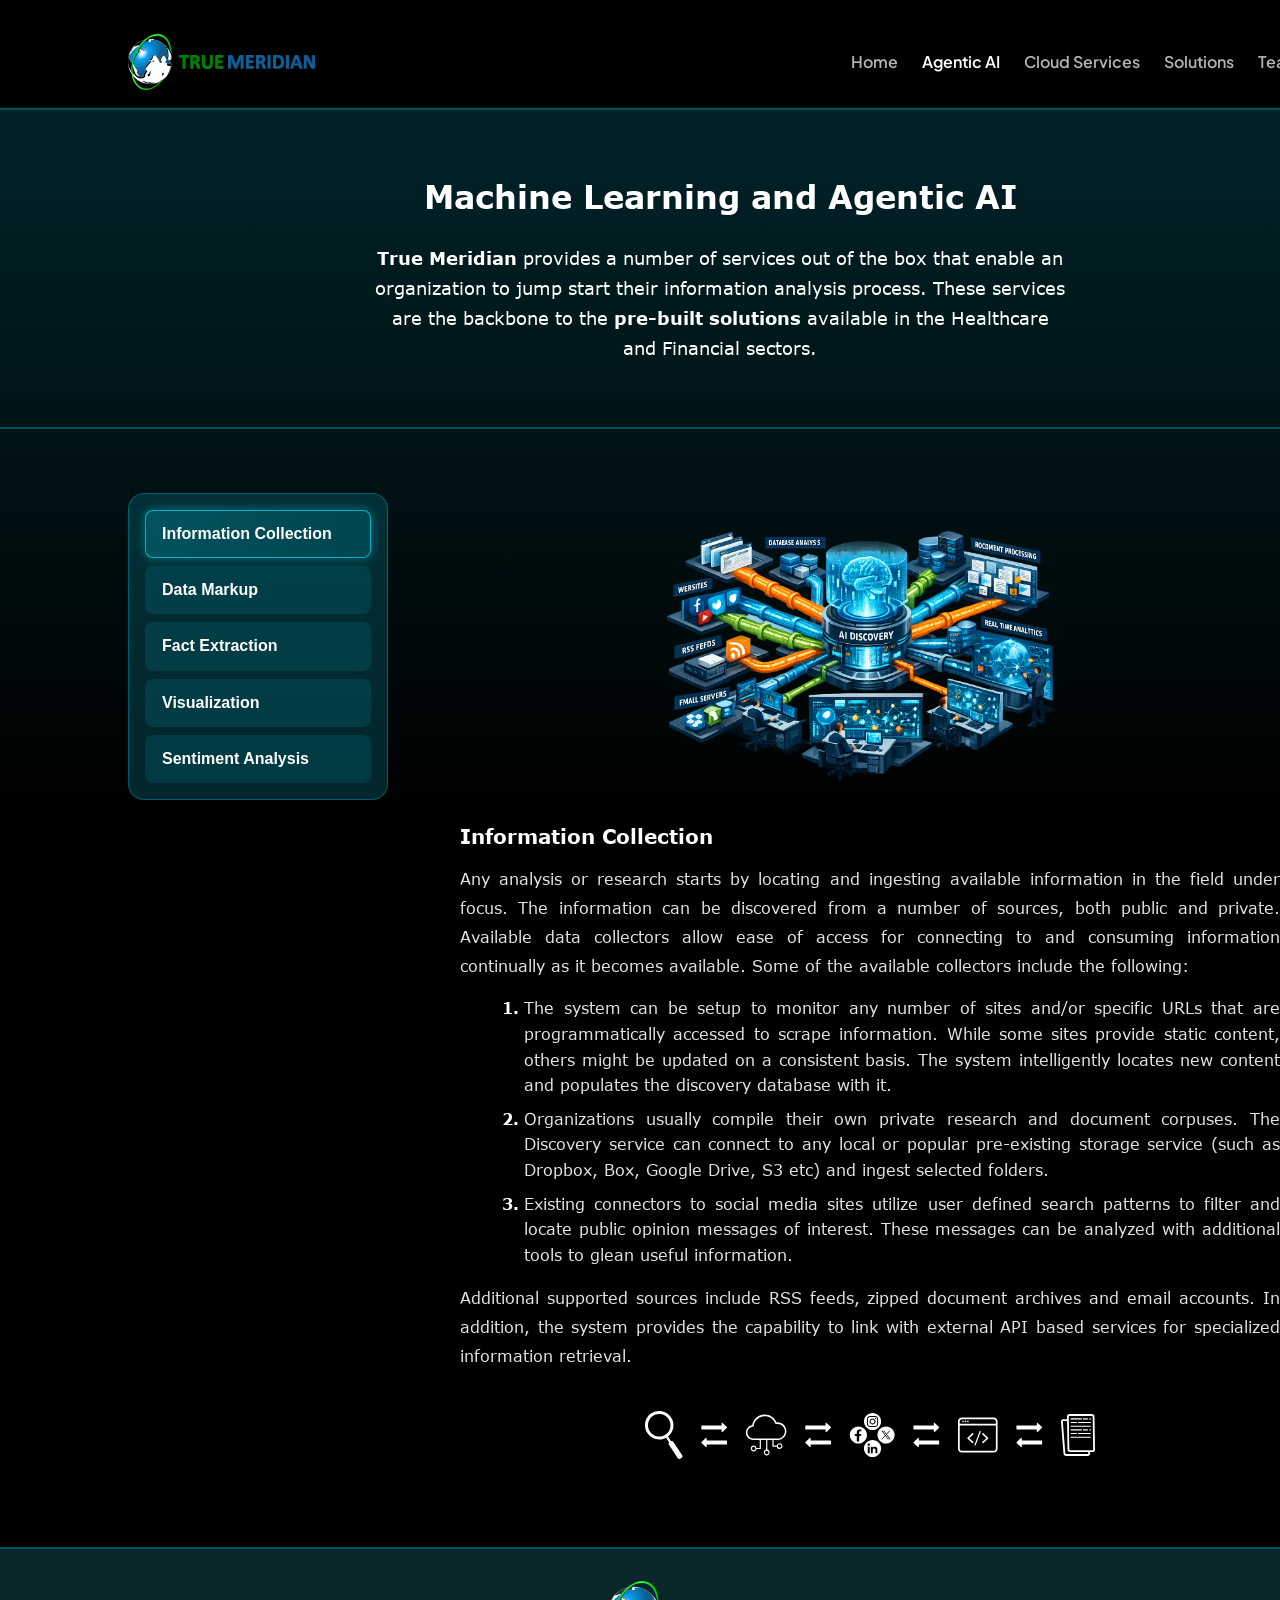
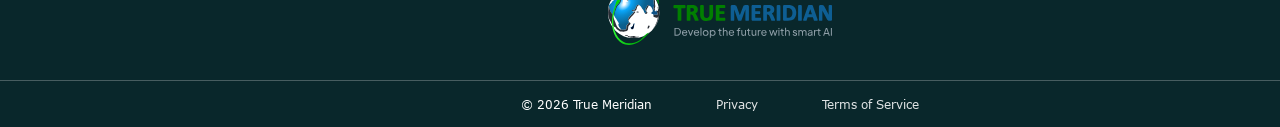
<file: aiservices.html>
<!doctype html>
<html lang="en">
  <head>
    <meta charset="UTF-8" />
    <meta name="viewport" content="width=device-width, initial-scale=1.0" />
    <link rel="shortcut icon" href="./images/favicon.ico" type="image/x-icon" />
    <title>True Meridian</title>
    <link rel="stylesheet" href="style.css" />
  </head>

  <body>
    <div class="main_container">
      <!-- Header section -->
      <header class="header_section">
        <div class="logo">
          <a href="index.html"
            ><img src="Logo.svg" alt="True Meridian Logo"
          /></a>
        </div>
        <div class="pages_links">
          <ul>
            <li><a href="index.html">Home</a></li>
            <li><a href="aiservices.html">Agentic AI </a></li>
            <li><a href="cloudservices.html">Cloud Services</a></li>
            <li><a href="solutions.html">Solutions</a></li>
            <li><a href="team.html">Team</a></li>
          </ul>
        </div>
      </header>

      <main class="services_page_main">
        <!-- Services section -->
        <section class="services_hero">
          <div class="services_hero_inner">
            <h1 class="services_title">Machine Learning and Agentic AI</h1>
            <p class="services_subtitle">
              <b>True Meridian </b>provides a number of services out of the box that
              enable an organization to jump start their information analysis
              process. These services are the backbone to the <b>pre-built
              solutions</b> available in the Healthcare and Financial sectors.
            </p>
          </div>
        </section>

        <!-- Services Content section -->
        <section class="services_content_section">
          <div class="services_layout">
            <aside class="services_sidebar" aria-label="Services navigation">
              <button
                class="service_tab active"
                type="button"
                data-service-tab="information-collection"
              >
                Information Collection
              </button>
              <button
                class="service_tab"
                type="button"
                data-service-tab="data-location-markup"
              >
                Data Markup
              </button>
              <button
                class="service_tab"
                type="button"
                data-service-tab="fact-extraction"
              >
                Fact Extraction
              </button>
              <button
                class="service_tab"
                type="button"
                data-service-tab="visualization"
              >
                Visualization
              </button>
              <button
                class="service_tab"
                type="button"
                data-service-tab="sentiment-analysis"
              >
                Sentiment Analysis
              </button>
            </aside>

            <div class="services_content" aria-live="polite">
              <!-- Information Collection -->
              <article
                class="service_panel active"
                data-service-panel="information-collection"
              >
                <div class="service_panel_img">
                  <img
                    src="./images/Info_Collection.png"
                    alt="Info_Collection"
                    srcset=""
                  />
                </div>
                <h2 class="service_panel_title">Information Collection</h2>
                <p class="service_panel_text">
                  Any analysis or research starts by locating and ingesting
                  available information in the field under focus. The
                  information can be discovered from a number of sources, both
                  public and private. Available data collectors allow ease of
                  access for connecting to and consuming information continually
                  as it becomes available. Some of the available collectors
                  include the following:
                </p>
                <ol class="service_panel_list">
                  <li>
                    The system can be setup to monitor any number of sites
                    and/or specific URLs that are programmatically accessed to
                    scrape information. While some sites provide static content,
                    others might be updated on a consistent basis. The system
                    intelligently locates new content and populates the
                    discovery database with it.
                  </li>
                  <li>
                    Organizations usually compile their own private research and
                    document corpuses. The Discovery service can connect to any
                    local or popular pre-existing storage service (such as
                    Dropbox, Box, Google Drive, S3 etc) and ingest selected
                    folders.
                  </li>
                  <li>
                    Existing connectors to social media sites utilize user
                    defined search patterns to filter and locate public opinion
                    messages of interest. These messages can be analyzed with
                    additional tools to glean useful information.
                  </li>
                </ol>
                <p class="service_panel_text">
                  Additional supported sources include RSS feeds, zipped
                  document archives and email accounts. In addition, the system
                  provides the capability to link with external API based
                  services for specialized information retrieval.
                </p>
                <div class="service_panel_img">
                  <img
                    src="./images/Info_Explor.svg"
                    alt="Info_Collection"
                    srcset=""
                    style="height: 96px; filter: brightness(0) invert(1)"
                  />
                </div>
              </article>

              <!-- Data Location & Markup -->
              <article
                class="service_panel"
                data-service-panel="data-location-markup"
              >
                <h2 class="service_panel_title">Data Markup</h2>
                <p class="service_panel_text">
                  Information discovery is the essential first link in the
                  analysis chain. The Discovery process results in the
                  proverbial haystack of data and it is up to the users to
                  locate the desired “information needles.” Fortunately, the
                  right ensemble of tools helps expedites the process
                  significantly.
                </p>
                <h3 class="service_panel_title for_font_size">Dictionaries</h3>
                <p class="service_panel_text">
                  All industries and verticals have their own specific sets of
                  terms, which carry special meaning within that field. Such
                  terms constitute the dictionaries for that domain and usually
                  carry a lot of significance. Furthermore, terms and phrases
                  with higher statistical usage can be the basis of identifying
                  patterns around how they are treated and received.
                </p>
                <h3 class="service_panel_title for_font_size">Ontologies</h3>
                <p class="service_panel_text">
                  Ontologies represent the grammar for the domain. They impart
                  additional meaning to the dictionary elements by defining the
                  relationships between them. This allows for building analyzers
                  and reasoners that define the patterns of usage for these
                  terms. Infosiphon provides pre-built dictionaries and
                  ontologies for a number of verticals as a starting point.
                </p>

                <h3 class="service_panel_title for_font_size">
                  Pattern Analysis
                </h3>
                <p class="service_panel_text">
                  Pattern Analysis is applicable at many different levels. Some
                  examples include Regular Expressions, Statistical patterns,
                  Images and Chart patterns, Behavior patterns and a lot more.
                  At the simplest level, text analysis may involve looking for
                  texts that conform to Regular Expressions, such as email
                  addresses or credit card numbers. More complex patterns can be
                  defined as required by the analysis at hand.
                </p>

                <h3 class="service_panel_title for_font_size">
                  Highlighting and Reporting
                </h3>

                <div class="service_panel_content_img_wrap">
                <p class="service_panel_text">
                  Once the desired patterns are located, Infosiphon technology
                  provides the tools to generate reports around the specific
                  locations of the texts and highlight the original documents
                  for a full contextual view. This allows for easy location of
                  the desired content within copious documents. The example
                  below shows a pattern analysis application, where a PDF
                  document was scanned to locate phone numbers and email
                  addresses. The document was also rewritten to highlight the
                  data of interest.
                </p>

                <div class="service_panel_content_img">
                  <img
                    src="./images/datalocation1.jpeg"
                    alt="Info_Collection"
                    srcset=""
                  />
                </div>
                </div>

              </article>

              <!-- Fact Extraction -->
              <article
                class="service_panel"
                data-service-panel="fact-extraction"
              >
                <h2 class="service_panel_title">Fact Extraction</h2>
                <p class="service_panel_text">
                  Infosiphon’s extraction engine identifies discrete facts,
                  relationships, and events buried within natural language text.
                  Domain‑specific dictionaries, ontologies, and pattern
                  libraries allow organizations to capture the nuance of
                  clinical, financial, legal, and operational language.
                </p>
                <p class="service_panel_text">
                  Extracted facts are stored in a structured form that can be
                  searched, filtered, and aggregated, enabling sophisticated
                  analytics without losing the context of the original source
                  material.
                </p>
              </article>

              <!-- Visualization -->
              <article class="service_panel" data-service-panel="visualization">
                <h2 class="service_panel_title">Visualization</h2>
                <p class="service_panel_text">
                  Once information has been collected and enriched, Infosiphon
                  provides interactive visualization capabilities to help
                  analysts explore patterns and trends. Timeline, network,
                  geospatial, and dashboard views can be tailored to specific
                  roles so that each stakeholder sees the insights that matter
                  most to them.
                </p>
                <p class="service_panel_text">
                  Visualizations are powered directly from the underlying
                  knowledge base, ensuring that what you see on screen is always
                  traceable back to the original sources and extracted facts.
                </p>
              </article>

              <!-- Sentiment Analysis -->
              <article
                class="service_panel"
                data-service-panel="sentiment-analysis"
              >
                <h2 class="service_panel_title">Sentiment Analysis</h2>
                <p class="service_panel_text">
                  Sentiment analysis capabilities measure tone, attitude, and
                  polarity across large volumes of narrative content. Whether
                  you are assessing patient experience, customer satisfaction,
                  or workforce engagement, Infosiphon’s models surface emerging
                  signals that can be acted on quickly.
                </p>
                <p class="service_panel_text">
                  Sentiment scores are stored alongside other extracted facts,
                  enabling combined analysis such as correlating sentiment with
                  specific diagnoses, products, or operational events.
                </p>
              </article>
            </div>
          </div>
        </section>
      </main>
      <!-- Footer section -->
      <footer class="footer_section">
        <div class="footer_top">
          <div class="footer_logo_wrap">
            <img
              src="./images/Footer_Logo.svg"
              alt="True Meridian Logo"
              class="footer_logo"
            />
          </div>
        </div>

        <div class="footer_bottom">
          <span class="footer_bottom_text"
            >© <span id="year"></span> True Meridian</span
          >
          <a href="privacy.html" class="footer_bottom_link">Privacy</a>
          <a href="termofservice.html" class="footer_bottom_link"
            >Terms of Service</a
          >
        </div>
      </footer>
    </div>
  </body>
  <script src="script.js"></script>
</html>
</file>
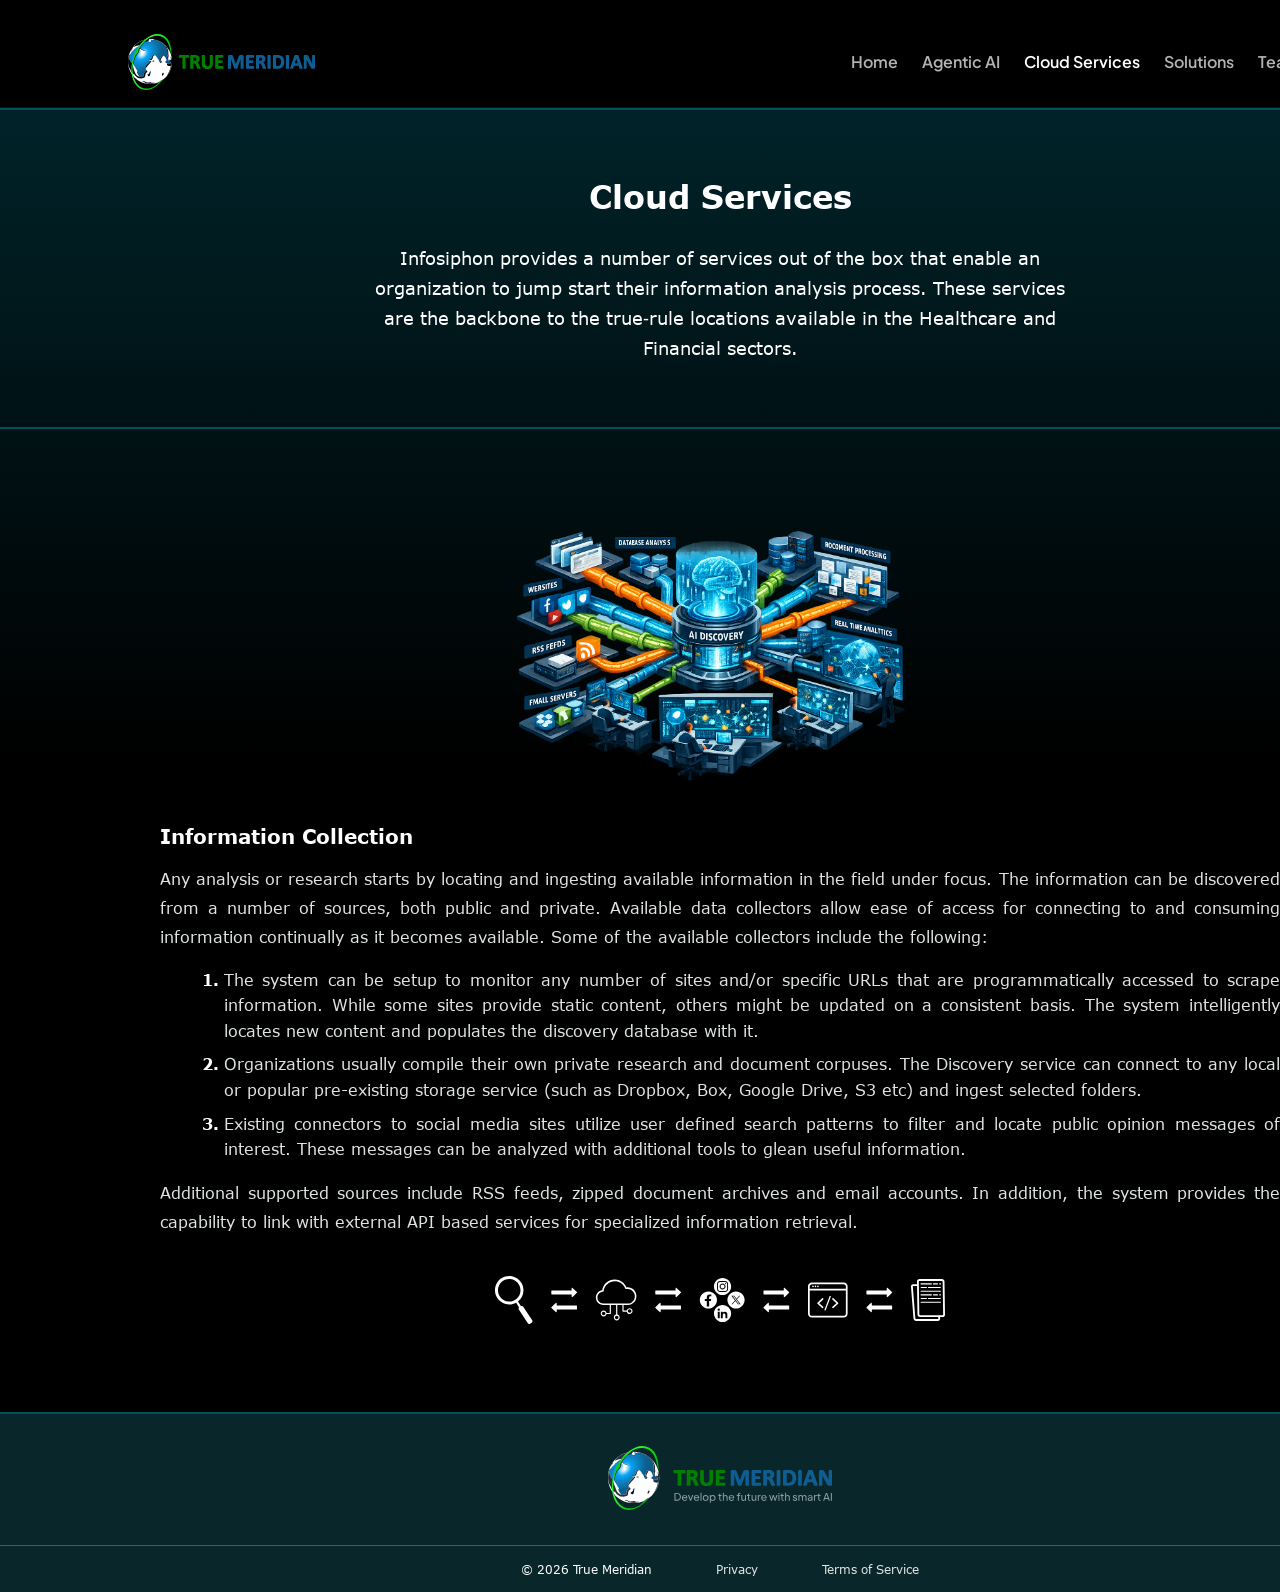
<file: cloudservices.html>
<!doctype html>
<html lang="en">
  <head>
    <meta charset="UTF-8" />
    <meta name="viewport" content="width=device-width, initial-scale=1.0" />
    <link rel="shortcut icon" href="./images/favicon.ico" type="image/x-icon" />
    <title>True Meridian</title>
    <link rel="stylesheet" href="style.css" />
  </head>

  <body>
    <div class="main_container">
      <!-- Header section -->
      <header class="header_section">
        <div class="logo">
          <a href="index.html"><img src="Logo.svg" alt="True Meridian Logo"></a>
        </div>
        <div class="pages_links">
          <ul>
            <li><a href="index.html">Home</a></li>
            <li><a href="aiservices.html">Agentic AI </a></li>
            <li><a href="cloudservices.html">Cloud Services</a></li>
            <li><a href="solutions.html">Solutions</a></li>
            <li><a href="team.html">Team</a></li>
          </ul>
        </div>
      </header>

      <main class="services_page_main">
        <!-- Services section -->
        <section class="services_hero">
          <div class="services_hero_inner">
            <h1 class="services_title">Cloud Services</h1>
            <p class="services_subtitle">
              Infosiphon provides a number of services out of the box that
              enable an organization to jump start their information analysis
              process. These services are the backbone to the true‑rule
              locations available in the Healthcare and Financial sectors.
            </p>
          </div>
        </section>

        <!-- Services Content section -->
        <section class="services_content_section">
          <div class="services_layout" style="display: flex;">

            <div class="services_content "  aria-live="polite">
              <!-- Information Collection -->
              <article
                class="service_panel active"
                data-service-panel="information-collection"
              >
                <div class="service_panel_img">
                  <img
                    src="./images/Info_Collection.png"
                    alt="Info_Collection"
                    srcset=""
                  />
                </div>
                <h2 class="service_panel_title">Information Collection</h2>
                <p class="service_panel_text">
                  Any analysis or research starts by locating and ingesting
                  available information in the field under focus. The
                  information can be discovered from a number of sources, both
                  public and private. Available data collectors allow ease of
                  access for connecting to and consuming information continually
                  as it becomes available. Some of the available collectors
                  include the following:
                </p>
                <ol class="service_panel_list">
                  <li>
                    The system can be setup to monitor any number of sites
                    and/or specific URLs that are programmatically accessed to
                    scrape information. While some sites provide static content,
                    others might be updated on a consistent basis. The system
                    intelligently locates new content and populates the
                    discovery database with it.
                  </li>
                  <li>
                    Organizations usually compile their own private research and
                    document corpuses. The Discovery service can connect to any
                    local or popular pre-existing storage service (such as
                    Dropbox, Box, Google Drive, S3 etc) and ingest selected
                    folders.
                  </li>
                  <li>
                    Existing connectors to social media sites utilize user
                    defined search patterns to filter and locate public opinion
                    messages of interest. These messages can be analyzed with
                    additional tools to glean useful information.
                  </li>
                </ol>
                <p class="service_panel_text">
                  Additional supported sources include RSS feeds, zipped
                  document archives and email accounts. In addition, the system
                  provides the capability to link with external API based
                  services for specialized information retrieval.
                </p>
                <div class="service_panel_img">
                  <img
                    src="./images/Info_Explor.svg"
                    alt="Info_Collection"
                    srcset=""
                    style="height: 96px; filter: brightness(0) invert(1)"
                  />
                </div>
              </article>

              <!-- Data Location & Markup -->
              <article
                class="service_panel"
                data-service-panel="data-location-markup"
              >
                <h2 class="service_panel_title">Data Location &amp; Markup</h2>
                <p class="service_panel_text">
                  Information discovery is the essential first link in the
                  analysis chain. The Discovery process results in the
                  proverbial haystack of data and it is up to the users to
                  locate the desired “information needles.” Fortunately, the
                  right ensemble of tools helps expedites the process
                  significantly.
                </p>
                <h3 class="service_panel_title for_font_size">Dictionaries</h3>
                <p class="service_panel_text">
                  All industries and verticals have their own specific sets of
                  terms, which carry special meaning within that field. Such
                  terms constitute the dictionaries for that domain and usually
                  carry a lot of significance. Furthermore, terms and phrases
                  with higher statistical usage can be the basis of identifying
                  patterns around how they are treated and received.
                </p>
                <h3 class="service_panel_title for_font_size">Ontologies</h3>
                <p class="service_panel_text">
                  Ontologies represent the grammar for the domain. They impart
                  additional meaning to the dictionary elements by defining the
                  relationships between them. This allows for building analyzers
                  and reasoners that define the patterns of usage for these
                  terms. Infosiphon provides pre-built dictionaries and
                  ontologies for a number of verticals as a starting point.
                </p>

                <h3 class="service_panel_title for_font_size">
                  Pattern Analysis
                </h3>
                <p class="service_panel_text">
                  Pattern Analysis is applicable at many different levels. Some
                  examples include Regular Expressions, Statistical patterns,
                  Images and Chart patterns, Behavior patterns and a lot more.
                  At the simplest level, text analysis may involve looking for
                  texts that conform to Regular Expressions, such as email
                  addresses or credit card numbers. More complex patterns can be
                  defined as required by the analysis at hand.
                </p>

                <h3 class="service_panel_title for_font_size">
                  Highlighting and Reporting
                </h3>
                <p class="service_panel_text">
                  Once the desired patterns are located, Infosiphon technology
                  provides the tools to generate reports around the specific
                  locations of the texts and highlight the original documents
                  for a full contextual view. This allows for easy location of
                  the desired content within copious documents. The example
                  below shows a pattern analysis application, where a PDF
                  document was scanned to locate phone numbers and email
                  addresses. The document was also rewritten to highlight the
                  data of interest.
                </p>

                <div class="service_panel_img">
                  <img
                    src="./images/datalocation1.jpeg"
                    alt="Info_Collection"
                    srcset=""
                  />
                </div>
              </article>

              <!-- Fact Extraction -->
              <article
                class="service_panel"
                data-service-panel="fact-extraction"
              >
                <h2 class="service_panel_title">Fact Extraction</h2>
                <p class="service_panel_text">
                  Infosiphon’s extraction engine identifies discrete facts,
                  relationships, and events buried within natural language text.
                  Domain‑specific dictionaries, ontologies, and pattern
                  libraries allow organizations to capture the nuance of
                  clinical, financial, legal, and operational language.
                </p>
                <p class="service_panel_text">
                  Extracted facts are stored in a structured form that can be
                  searched, filtered, and aggregated, enabling sophisticated
                  analytics without losing the context of the original source
                  material.
                </p>
              </article>

              <!-- Visualization -->
              <article class="service_panel" data-service-panel="visualization">
                <h2 class="service_panel_title">Visualization</h2>
                <p class="service_panel_text">
                  Once information has been collected and enriched, Infosiphon
                  provides interactive visualization capabilities to help
                  analysts explore patterns and trends. Timeline, network,
                  geospatial, and dashboard views can be tailored to specific
                  roles so that each stakeholder sees the insights that matter
                  most to them.
                </p>
                <p class="service_panel_text">
                  Visualizations are powered directly from the underlying
                  knowledge base, ensuring that what you see on screen is always
                  traceable back to the original sources and extracted facts.
                </p>
              </article>

              <!-- Sentiment Analysis -->
              <article
                class="service_panel"
                data-service-panel="sentiment-analysis"
              >
                <h2 class="service_panel_title">Sentiment Analysis</h2>
                <p class="service_panel_text">
                  Sentiment analysis capabilities measure tone, attitude, and
                  polarity across large volumes of narrative content. Whether
                  you are assessing patient experience, customer satisfaction,
                  or workforce engagement, Infosiphon’s models surface emerging
                  signals that can be acted on quickly.
                </p>
                <p class="service_panel_text">
                  Sentiment scores are stored alongside other extracted facts,
                  enabling combined analysis such as correlating sentiment with
                  specific diagnoses, products, or operational events.
                </p>
              </article>
            </div>
          </div>
        </section>
      </main>
      <!-- Footer section -->
      <footer class="footer_section">
        <div class="footer_top">
          <div class="footer_logo_wrap">
            <img
              src="./images/Footer_Logo.svg"
              alt="True Meridian Logo"
              class="footer_logo"
            />
          </div>
        </div>

        <div class="footer_bottom">
          <span class="footer_bottom_text"
            >© <span id="year"></span> True Meridian</span
          >
          <a href="privacy.html" class="footer_bottom_link">Privacy</a>
          <a href="termofservice.html" class="footer_bottom_link"
            >Terms of Service</a
          >
        </div>
      </footer>
    </div>
  </body>
  <script src="script.js"></script>
</html>
</file>
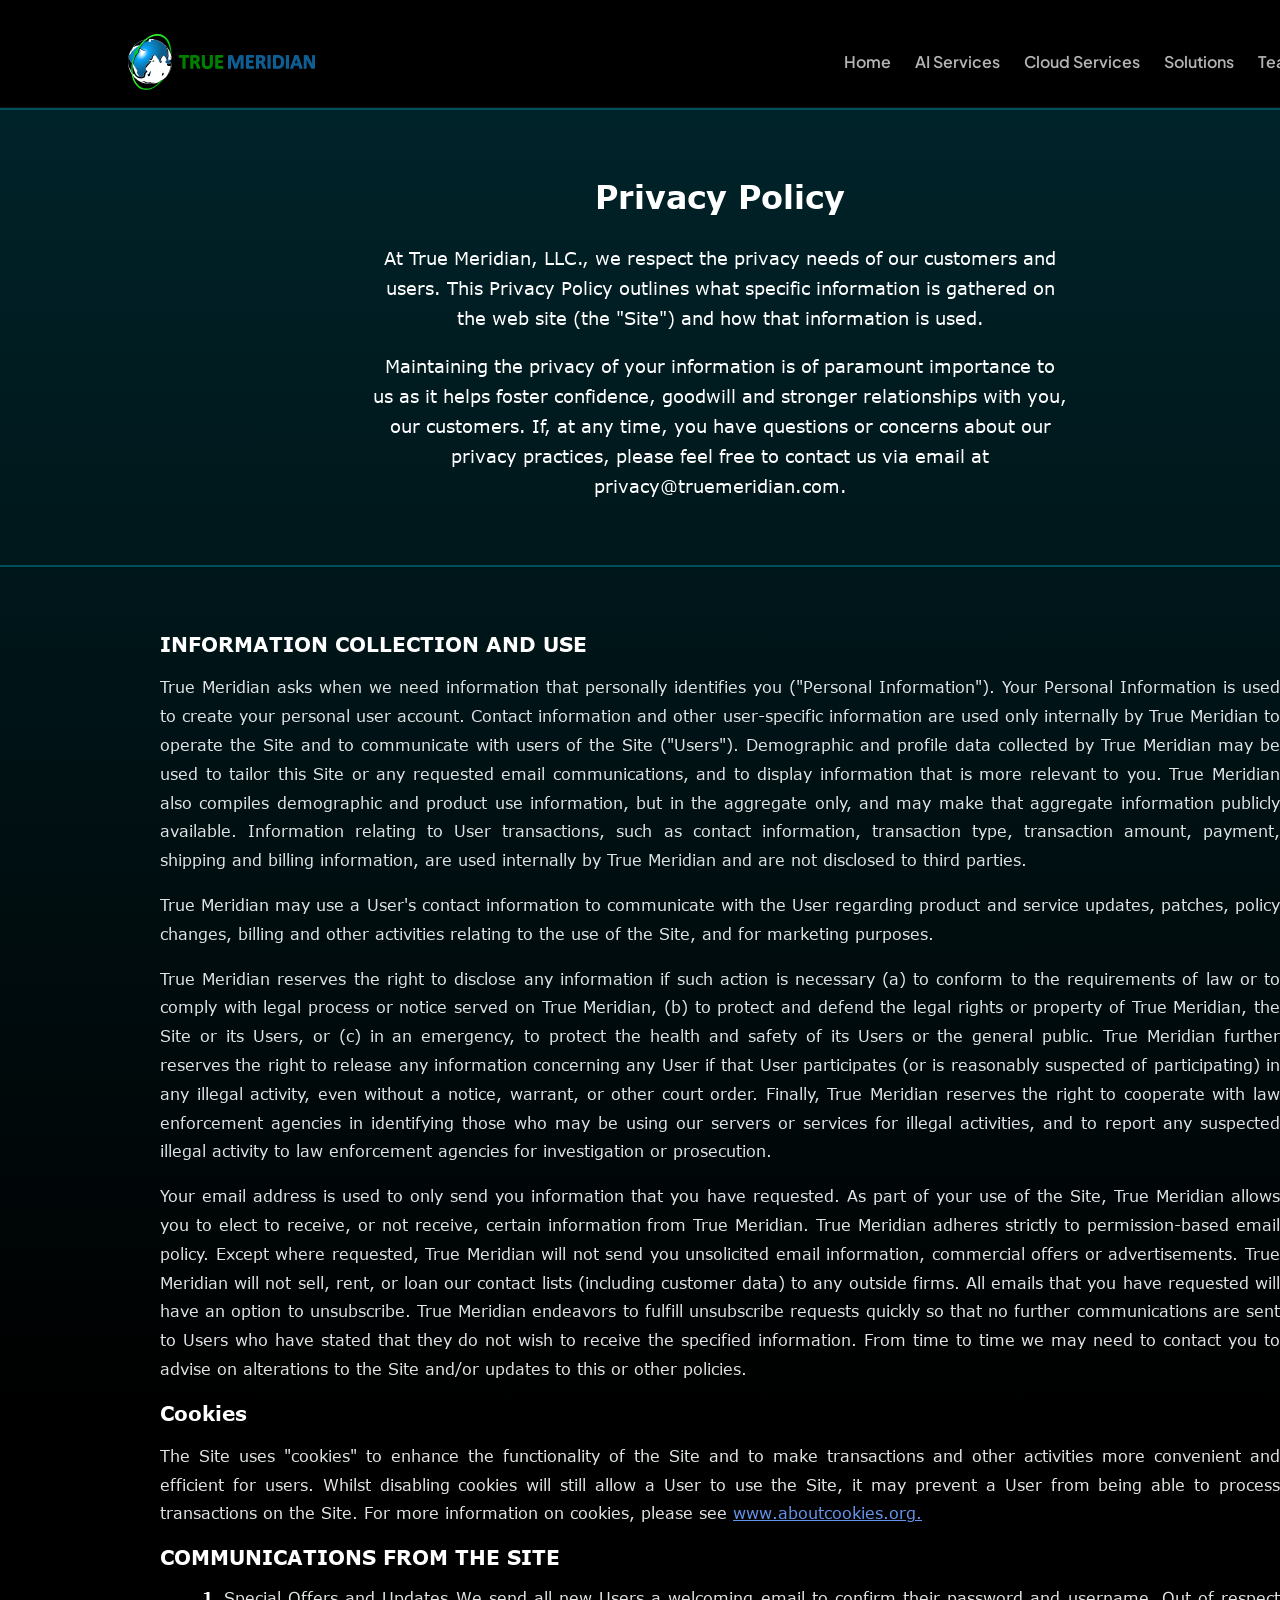
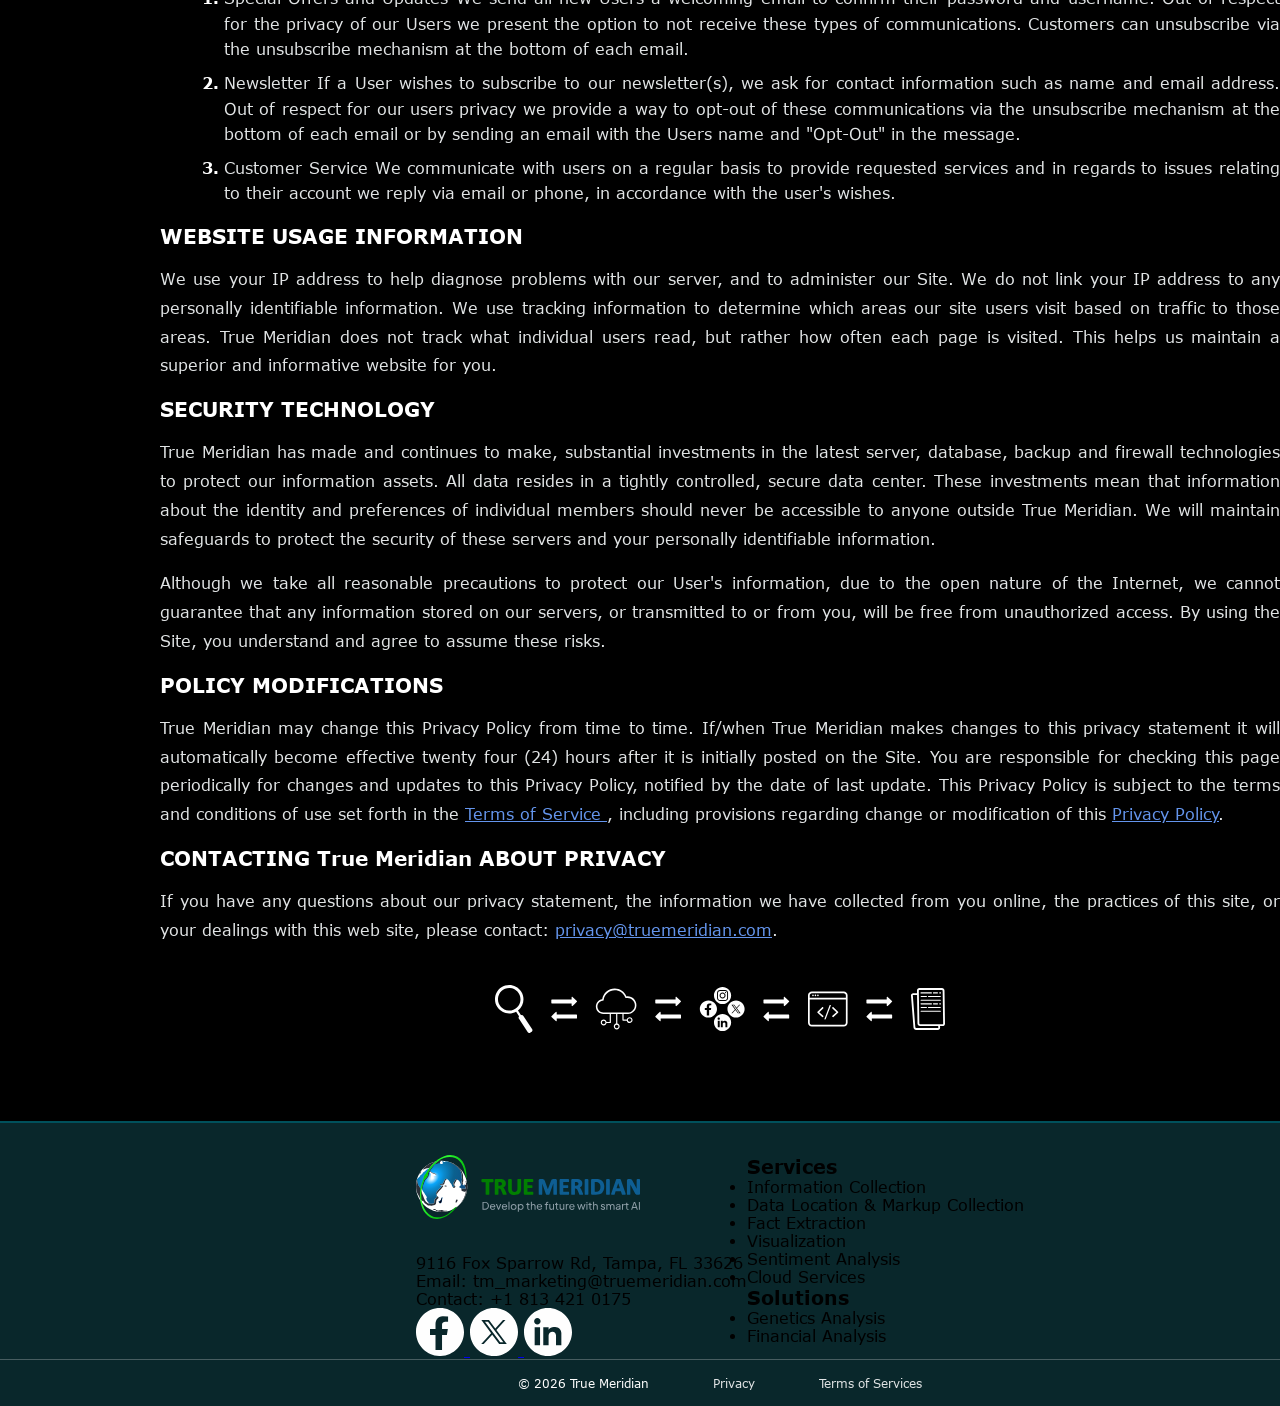
<file: privacy.html>
<!doctype html>
<html lang="en">
  <head>
    <meta charset="UTF-8" />
    <meta name="viewport" content="width=device-width, initial-scale=1.0" />
    <link rel="shortcut icon" href="./images/favicon.ico" type="image/x-icon" />
    <title>True Meridian</title>
    <link rel="stylesheet" href="style.css" />
  </head>

  <body>
    <div class="main_container">
      <!-- Header section -->
      <header class="header_section">
        <div class="logo">
          <a href="index.html"
            ><img src="Logo.svg" alt="True Meridian Logo"
          /></a>
        </div>
        <div class="pages_links">
          <ul>
            <li><a href="index.html">Home</a></li>
            <li><a href="aiservices.html">AI Services</a></li>
            <li><a href="cloudservices.html">Cloud Services</a></li>
            <li><a href="solutions.html">Solutions</a></li>
            <li><a href="team.html">Team</a></li>
          </ul>
        </div>
      </header>

      <main class="services_page_main">
        <!-- Services section -->
        <section class="services_hero">
          <div class="services_hero_inner">
            <h1 class="services_title">Privacy Policy</h1>
            <p class="services_subtitle">
              At True Meridian, LLC., we respect the privacy needs of our
              customers and users. This Privacy Policy outlines what specific
              information is gathered on the web site (the "Site") and how that
              information is used.
            </p>
            <br />
            <p class="services_subtitle">
              Maintaining the privacy of your information is of paramount
              importance to us as it helps foster confidence, goodwill and
              stronger relationships with you, our customers. If, at any time,
              you have questions or concerns about our privacy practices, please
              feel free to contact us via email at privacy@truemeridian.com.
            </p>
          </div>
        </section>

        <!-- Services Content section -->
        <section class="services_content_section">
          <div class="services_layout" style="display: flex">
            <div class="services_content" aria-live="polite">
              <!-- Information Collection -->
              <article
                class="service_panel active"
                data-service-panel="information-collection"
              >
                <h2 class="service_panel_title">
                  INFORMATION COLLECTION AND USE
                </h2>
                <p class="service_panel_text">
                  True Meridian asks when we need information that personally
                  identifies you ("Personal Information"). Your Personal
                  Information is used to create your personal user account.
                  Contact information and other user-specific information are
                  used only internally by True Meridian to operate the Site and
                  to communicate with users of the Site ("Users"). Demographic
                  and profile data collected by True Meridian may be used to
                  tailor this Site or any requested email communications, and to
                  display information that is more relevant to you. True
                  Meridian also compiles demographic and product use
                  information, but in the aggregate only, and may make that
                  aggregate information publicly available. Information relating
                  to User transactions, such as contact information, transaction
                  type, transaction amount, payment, shipping and billing
                  information, are used internally by True Meridian and are not
                  disclosed to third parties.
                </p>

                <p class="service_panel_text">
                  True Meridian may use a User's contact information to
                  communicate with the User regarding product and service
                  updates, patches, policy changes, billing and other activities
                  relating to the use of the Site, and for marketing purposes.
                </p>

                <p class="service_panel_text">
                  True Meridian reserves the right to disclose any information
                  if such action is necessary (a) to conform to the requirements
                  of law or to comply with legal process or notice served on
                  True Meridian, (b) to protect and defend the legal rights or
                  property of True Meridian, the Site or its Users, or (c) in an
                  emergency, to protect the health and safety of its Users or
                  the general public. True Meridian further reserves the right
                  to release any information concerning any User if that User
                  participates (or is reasonably suspected of participating) in
                  any illegal activity, even without a notice, warrant, or other
                  court order. Finally, True Meridian reserves the right to
                  cooperate with law enforcement agencies in identifying those
                  who may be using our servers or services for illegal
                  activities, and to report any suspected illegal activity to
                  law enforcement agencies for investigation or prosecution.
                </p>

                <p class="service_panel_text">
                  Your email address is used to only send you information that
                  you have requested. As part of your use of the Site, True
                  Meridian allows you to elect to receive, or not receive,
                  certain information from True Meridian. True Meridian adheres
                  strictly to permission-based email policy. Except where
                  requested, True Meridian will not send you unsolicited email
                  information, commercial offers or advertisements. True
                  Meridian will not sell, rent, or loan our contact lists
                  (including customer data) to any outside firms. All emails
                  that you have requested will have an option to unsubscribe.
                  True Meridian endeavors to fulfill unsubscribe requests
                  quickly so that no further communications are sent to Users
                  who have stated that they do not wish to receive the specified
                  information. From time to time we may need to contact you to
                  advise on alterations to the Site and/or updates to this or
                  other policies.
                </p>

                <h2 class="service_panel_title">Cookies</h2>

                <p class="service_panel_text">
                  The Site uses "cookies" to enhance the functionality of the
                  Site and to make transactions and other activities more
                  convenient and efficient for users. Whilst disabling cookies
                  will still allow a User to use the Site, it may prevent a User
                  from being able to process transactions on the Site. For more
                  information on cookies, please see
                  <a
                    href="http://www.aboutcookies.org"
                    target="_blank"
                    rel="noopener noreferrer"
                    style="color: cornflowerblue"
                    >www.aboutcookies.org.</a
                  >
                </p>

                <h2 class="service_panel_title">
                  COMMUNICATIONS FROM THE SITE
                </h2>

                <ol class="service_panel_list">
                  <li>
                    Special Offers and Updates We send all new Users a welcoming
                    email to confirm their password and username. Out of respect
                    for the privacy of our Users we present the option to not
                    receive these types of communications. Customers can
                    unsubscribe via the unsubscribe mechanism at the bottom of
                    each email.
                  </li>
                  <li>
                    Newsletter If a User wishes to subscribe to our
                    newsletter(s), we ask for contact information such as name
                    and email address. Out of respect for our users privacy we
                    provide a way to opt-out of these communications via the
                    unsubscribe mechanism at the bottom of each email or by
                    sending an email with the Users name and "Opt-Out" in the
                    message.
                  </li>
                  <li>
                    Customer Service We communicate with users on a regular
                    basis to provide requested services and in regards to issues
                    relating to their account we reply via email or phone, in
                    accordance with the user's wishes.
                  </li>
                </ol>

                <h2 class="service_panel_title">WEBSITE USAGE INFORMATION</h2>

                <p class="service_panel_text">
                  We use your IP address to help diagnose problems with our
                  server, and to administer our Site. We do not link your IP
                  address to any personally identifiable information. We use
                  tracking information to determine which areas our site users
                  visit based on traffic to those areas. True Meridian does not
                  track what individual users read, but rather how often each
                  page is visited. This helps us maintain a superior and
                  informative website for you.
                </p>

                <h2 class="service_panel_title">SECURITY TECHNOLOGY</h2>
                <p class="service_panel_text">
                  True Meridian has made and continues to make, substantial
                  investments in the latest server, database, backup and
                  firewall technologies to protect our information assets. All
                  data resides in a tightly controlled, secure data center.
                  These investments mean that information about the identity and
                  preferences of individual members should never be accessible
                  to anyone outside True Meridian. We will maintain safeguards
                  to protect the security of these servers and your personally
                  identifiable information.
                </p>
                <p class="service_panel_text">
                  Although we take all reasonable precautions to protect our
                  User's information, due to the open nature of the Internet, we
                  cannot guarantee that any information stored on our servers,
                  or transmitted to or from you, will be free from unauthorized
                  access. By using the Site, you understand and agree to assume
                  these risks.
                </p>

                <h2 class="service_panel_title">POLICY MODIFICATIONS</h2>

                <p class="service_panel_text">
                  True Meridian may change this Privacy Policy from time to
                  time. If/when True Meridian makes changes to this privacy
                  statement it will automatically become effective twenty four
                  (24) hours after it is initially posted on the Site. You are
                  responsible for checking this page periodically for changes
                  and updates to this Privacy Policy, notified by the date of
                  last update. This Privacy Policy is subject to the terms and
                  conditions of use set forth in the <a href="termofservice.html"
                    
                    rel="noopener noreferrer"
                    style="color: cornflowerblue"
                    >Terms of Service </a>, including
                  provisions regarding change or modification of this <a href="privacy.html"
                    
                    rel="noopener noreferrer"
                    style="color: cornflowerblue"
                    >Privacy Policy</a>.
                </p>

                <h2 class="service_panel_title">
                  CONTACTING True Meridian ABOUT PRIVACY
                </h2>
                <p class="service_panel_text">
                  If you have any questions about our privacy statement, the
                  information we have collected from you online, the practices
                  of this site, or your dealings with this web site, please
                  contact: 
                    <a href="mailto:privacy@truemeridian.com"
                    target="_blank"
                    rel="noopener noreferrer"
                    style="color: cornflowerblue"
                    >privacy@truemeridian.com</a>.
                </p>

                <div class="service_panel_img">
                  <img
                    src="./images/Info_Explor.svg"
                    alt="Info_Collection"
                    srcset=""
                    style="height: 96px; filter: brightness(0) invert(1)"
                  />
                </div>
              </article>
            </div>
          </div>
        </section>
      </main>
      <!-- Footer section -->
      <footer class="footer_section">
        <div class="footer_top">
          <div class="footer_brand">
            <div class="footer_logo_wrap">
              <img
                src="./images/Footer_Logo.svg"
                alt="True Meridian Logo"
                class="footer_logo"
              />
            </div>
            <div class="footer_contact">
              <p>9116 Fox Sparrow Rd, Tampa, FL 33626</p>
              <p>Email: tm_marketing@truemeridian.com</p>
              <p>Contact: +1 813 421 0175</p>
            </div>
            <div class="footer_socials">
              <a href="#" class="footer_social_icon" aria-label="Facebook">
                <img src="./images/Facebook.svg" alt="Facebook" srcset="" />
              </a>
              <a href="#" class="footer_social_icon" aria-label="X">
                <img src="./images/Twitter.svg" alt="X Twitter" srcset="" />
              </a>
              <a href="#" class="footer_social_icon" aria-label="LinkedIn">
                <img src="./images/Linkedin.svg" alt="Linkedin" srcset="" />
              </a>
            </div>
          </div>

          <div class="footer_links">
            <div class="footer_column">
              <h3 class="footer_column_title">Services</h3>
              <ul class="footer_list">
                <li>Information Collection</li>
                <li>Data Location &amp; Markup Collection</li>
                <li>Fact Extraction</li>
                <li>Visualization</li>
                <li>Sentiment Analysis</li>
                <li>Cloud Services</li>
              </ul>
            </div>
            <div class="footer_column">
              <h3 class="footer_column_title">Solutions</h3>
              <ul class="footer_list">
                <li>Genetics Analysis</li>
                <li>Financial Analysis</li>
              </ul>
            </div>
          </div>
        </div>

        <div class="footer_bottom">
          <span class="footer_bottom_text"
            >© <span id="year"></span> True Meridian</span
          >
          <a href="privacy.html" class="footer_bottom_link">Privacy</a>
          <a href="termofservice.html" class="footer_bottom_link"
            >Terms of Services</a
          >
        </div>
      </footer>
    </div>
  </body>
  <script src="script.js"></script>
</html>
</file>
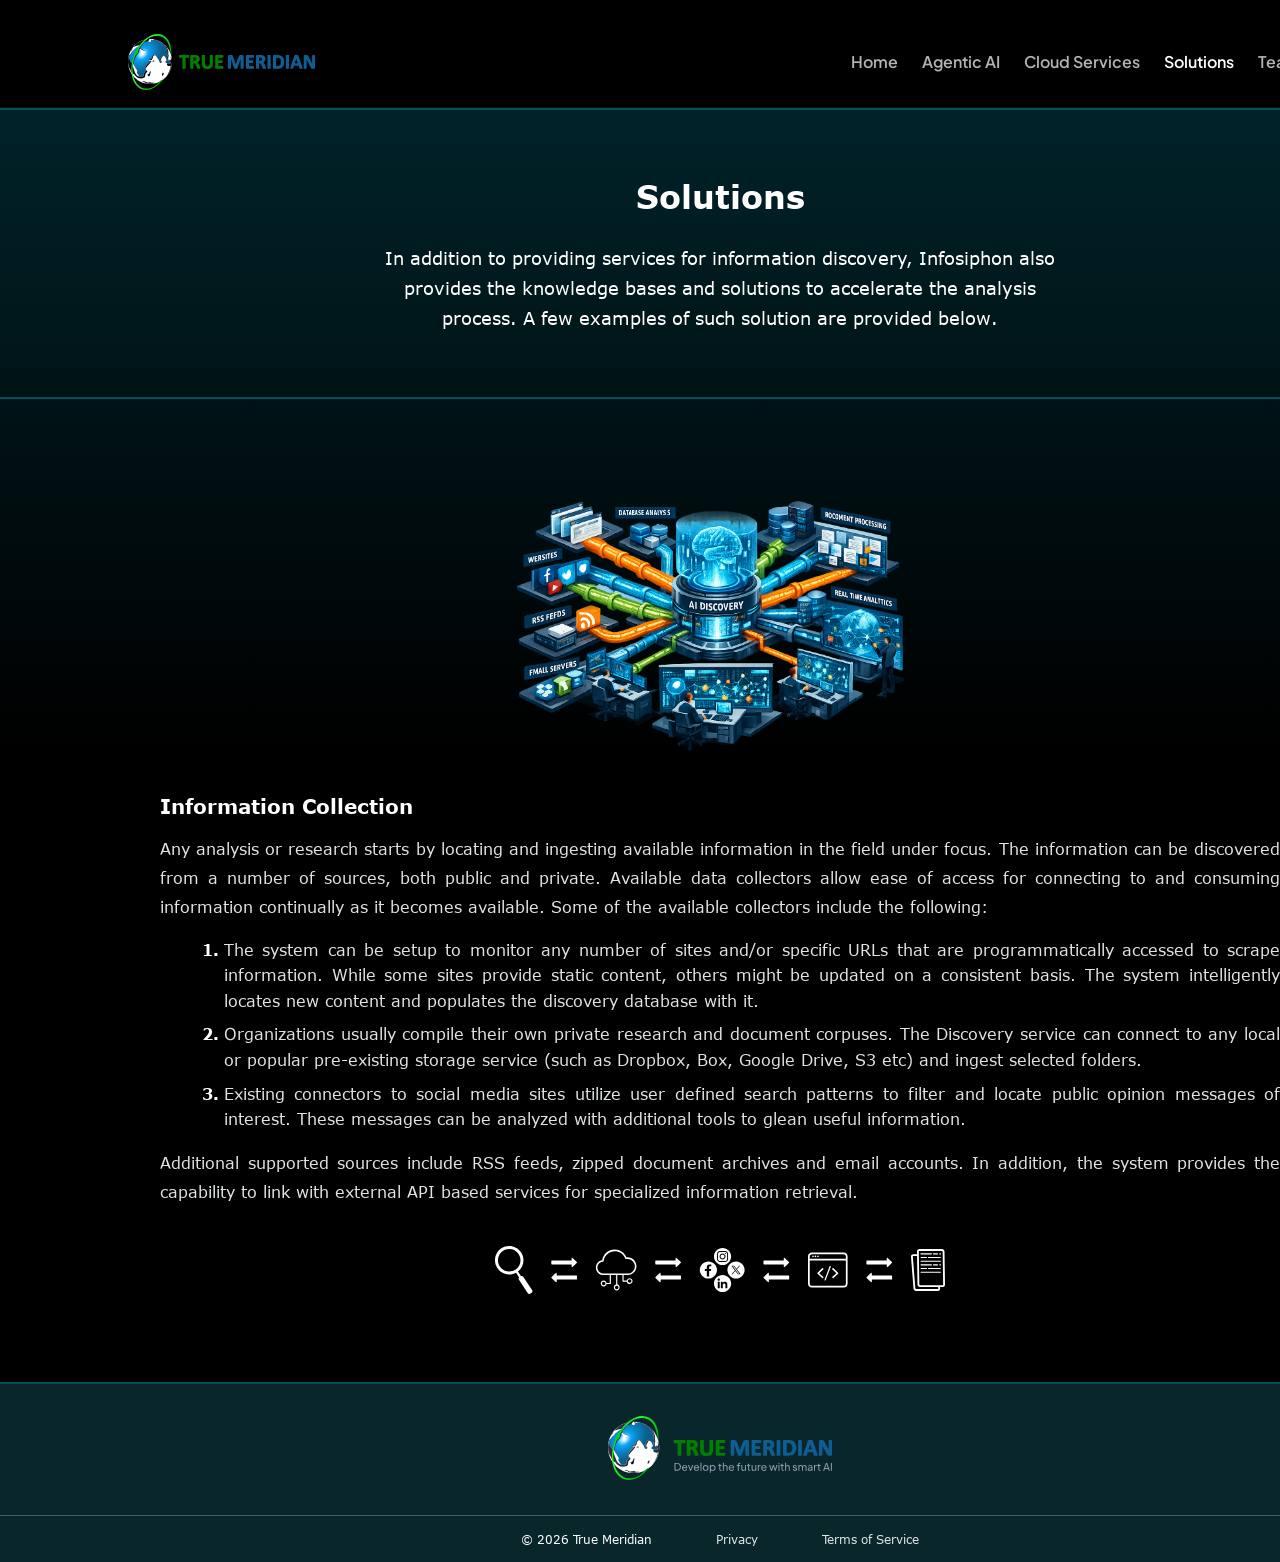
<file: solutions.html>
<!doctype html>
<html lang="en">
  <head>
    <meta charset="UTF-8" />
    <meta name="viewport" content="width=device-width, initial-scale=1.0" />
    <link rel="shortcut icon" href="./images/favicon.ico" type="image/x-icon" />
    <title>True Meridian</title>
    <link rel="stylesheet" href="style.css" />
  </head>

  <body>
    <div class="main_container">
      <!-- Header section -->
      <header class="header_section">
        <div class="logo">
           <a href="index.html"><img src="Logo.svg" alt="True Meridian Logo"></a>
        </div>
        <div class="pages_links">
          <ul>
            <li><a href="index.html">Home</a></li>
            <li><a href="aiservices.html">Agentic AI </a></li>
            <li><a href="cloudservices.html">Cloud Services</a></li>
            <li><a href="solutions.html">Solutions</a></li>
            <li><a href="team.html">Team</a></li>
          </ul>
        </div>
      </header>

      <main class="services_page_main">
        <!-- Services section -->
        <section class="services_hero">
          <div class="services_hero_inner">
            <h1 class="services_title">Solutions</h1>
            <p class="services_subtitle">
              In addition to providing services for information discovery,
              Infosiphon also provides the knowledge bases and solutions to
              accelerate the analysis process. A few examples of such solution
              are provided below.
            </p>
          </div>
        </section>

        <!-- Services Content section -->
        <section class="services_content_section">
          <div class="services_layout" style="display: flex">
            <div class="services_content" aria-live="polite">
              <!-- Information Collection -->
              <article
                class="service_panel active"
                data-service-panel="information-collection"
              >
                <div class="service_panel_img">
                  <img
                    src="./images/Info_Collection.png"
                    alt="Info_Collection"
                    srcset=""
                  />
                </div>
                <h2 class="service_panel_title">Information Collection</h2>
                <p class="service_panel_text">
                  Any analysis or research starts by locating and ingesting
                  available information in the field under focus. The
                  information can be discovered from a number of sources, both
                  public and private. Available data collectors allow ease of
                  access for connecting to and consuming information continually
                  as it becomes available. Some of the available collectors
                  include the following:
                </p>
                <ol class="service_panel_list">
                  <li>
                    The system can be setup to monitor any number of sites
                    and/or specific URLs that are programmatically accessed to
                    scrape information. While some sites provide static content,
                    others might be updated on a consistent basis. The system
                    intelligently locates new content and populates the
                    discovery database with it.
                  </li>
                  <li>
                    Organizations usually compile their own private research and
                    document corpuses. The Discovery service can connect to any
                    local or popular pre-existing storage service (such as
                    Dropbox, Box, Google Drive, S3 etc) and ingest selected
                    folders.
                  </li>
                  <li>
                    Existing connectors to social media sites utilize user
                    defined search patterns to filter and locate public opinion
                    messages of interest. These messages can be analyzed with
                    additional tools to glean useful information.
                  </li>
                </ol>
                <p class="service_panel_text">
                  Additional supported sources include RSS feeds, zipped
                  document archives and email accounts. In addition, the system
                  provides the capability to link with external API based
                  services for specialized information retrieval.
                </p>
                <div class="service_panel_img">
                  <img
                    src="./images/Info_Explor.svg"
                    alt="Info_Collection"
                    srcset=""
                    style="height: 96px; filter: brightness(0) invert(1)"
                  />
                </div>
              </article>

              <!-- Data Location & Markup -->
              <article
                class="service_panel"
                data-service-panel="data-location-markup"
              >
                <h2 class="service_panel_title">Data Location &amp; Markup</h2>
                <p class="service_panel_text">
                  Information discovery is the essential first link in the
                  analysis chain. The Discovery process results in the
                  proverbial haystack of data and it is up to the users to
                  locate the desired “information needles.” Fortunately, the
                  right ensemble of tools helps expedites the process
                  significantly.
                </p>
                <h3 class="service_panel_title for_font_size">Dictionaries</h3>
                <p class="service_panel_text">
                  All industries and verticals have their own specific sets of
                  terms, which carry special meaning within that field. Such
                  terms constitute the dictionaries for that domain and usually
                  carry a lot of significance. Furthermore, terms and phrases
                  with higher statistical usage can be the basis of identifying
                  patterns around how they are treated and received.
                </p>
                <h3 class="service_panel_title for_font_size">Ontologies</h3>
                <p class="service_panel_text">
                  Ontologies represent the grammar for the domain. They impart
                  additional meaning to the dictionary elements by defining the
                  relationships between them. This allows for building analyzers
                  and reasoners that define the patterns of usage for these
                  terms. Infosiphon provides pre-built dictionaries and
                  ontologies for a number of verticals as a starting point.
                </p>

                <h3 class="service_panel_title for_font_size">
                  Pattern Analysis
                </h3>
                <p class="service_panel_text">
                  Pattern Analysis is applicable at many different levels. Some
                  examples include Regular Expressions, Statistical patterns,
                  Images and Chart patterns, Behavior patterns and a lot more.
                  At the simplest level, text analysis may involve looking for
                  texts that conform to Regular Expressions, such as email
                  addresses or credit card numbers. More complex patterns can be
                  defined as required by the analysis at hand.
                </p>

                <h3 class="service_panel_title for_font_size">
                  Highlighting and Reporting
                </h3>
                <p class="service_panel_text">
                  Once the desired patterns are located, Infosiphon technology
                  provides the tools to generate reports around the specific
                  locations of the texts and highlight the original documents
                  for a full contextual view. This allows for easy location of
                  the desired content within copious documents. The example
                  below shows a pattern analysis application, where a PDF
                  document was scanned to locate phone numbers and email
                  addresses. The document was also rewritten to highlight the
                  data of interest.
                </p>

                <div class="service_panel_img">
                  <img
                    src="./images/datalocation1.jpeg"
                    alt="Info_Collection"
                    srcset=""
                  />
                </div>
              </article>

              <!-- Fact Extraction -->
              <article
                class="service_panel"
                data-service-panel="fact-extraction"
              >
                <h2 class="service_panel_title">Fact Extraction</h2>
                <p class="service_panel_text">
                  Infosiphon’s extraction engine identifies discrete facts,
                  relationships, and events buried within natural language text.
                  Domain‑specific dictionaries, ontologies, and pattern
                  libraries allow organizations to capture the nuance of
                  clinical, financial, legal, and operational language.
                </p>
                <p class="service_panel_text">
                  Extracted facts are stored in a structured form that can be
                  searched, filtered, and aggregated, enabling sophisticated
                  analytics without losing the context of the original source
                  material.
                </p>
              </article>

              <!-- Visualization -->
              <article class="service_panel" data-service-panel="visualization">
                <h2 class="service_panel_title">Visualization</h2>
                <p class="service_panel_text">
                  Once information has been collected and enriched, Infosiphon
                  provides interactive visualization capabilities to help
                  analysts explore patterns and trends. Timeline, network,
                  geospatial, and dashboard views can be tailored to specific
                  roles so that each stakeholder sees the insights that matter
                  most to them.
                </p>
                <p class="service_panel_text">
                  Visualizations are powered directly from the underlying
                  knowledge base, ensuring that what you see on screen is always
                  traceable back to the original sources and extracted facts.
                </p>
              </article>

              <!-- Sentiment Analysis -->
              <article
                class="service_panel"
                data-service-panel="sentiment-analysis"
              >
                <h2 class="service_panel_title">Sentiment Analysis</h2>
                <p class="service_panel_text">
                  Sentiment analysis capabilities measure tone, attitude, and
                  polarity across large volumes of narrative content. Whether
                  you are assessing patient experience, customer satisfaction,
                  or workforce engagement, Infosiphon’s models surface emerging
                  signals that can be acted on quickly.
                </p>
                <p class="service_panel_text">
                  Sentiment scores are stored alongside other extracted facts,
                  enabling combined analysis such as correlating sentiment with
                  specific diagnoses, products, or operational events.
                </p>
              </article>
            </div>
          </div>
        </section>
      </main>
      <!-- Footer section -->
      <footer class="footer_section">
        <div class="footer_top">
          <div class="footer_logo_wrap">
            <img
              src="./images/Footer_Logo.svg"
              alt="True Meridian Logo"
              class="footer_logo"
            />
          </div>
        </div>

        <div class="footer_bottom">
          <span class="footer_bottom_text"
            >© <span id="year"></span> True Meridian</span
          >
          <a href="privacy.html" class="footer_bottom_link">Privacy</a>
          <a href="termofservice.html" class="footer_bottom_link"
            >Terms of Service</a
          >
        </div>
      </footer>
    </div>
  </body>
  <script src="script.js"></script>
</html>
</file>
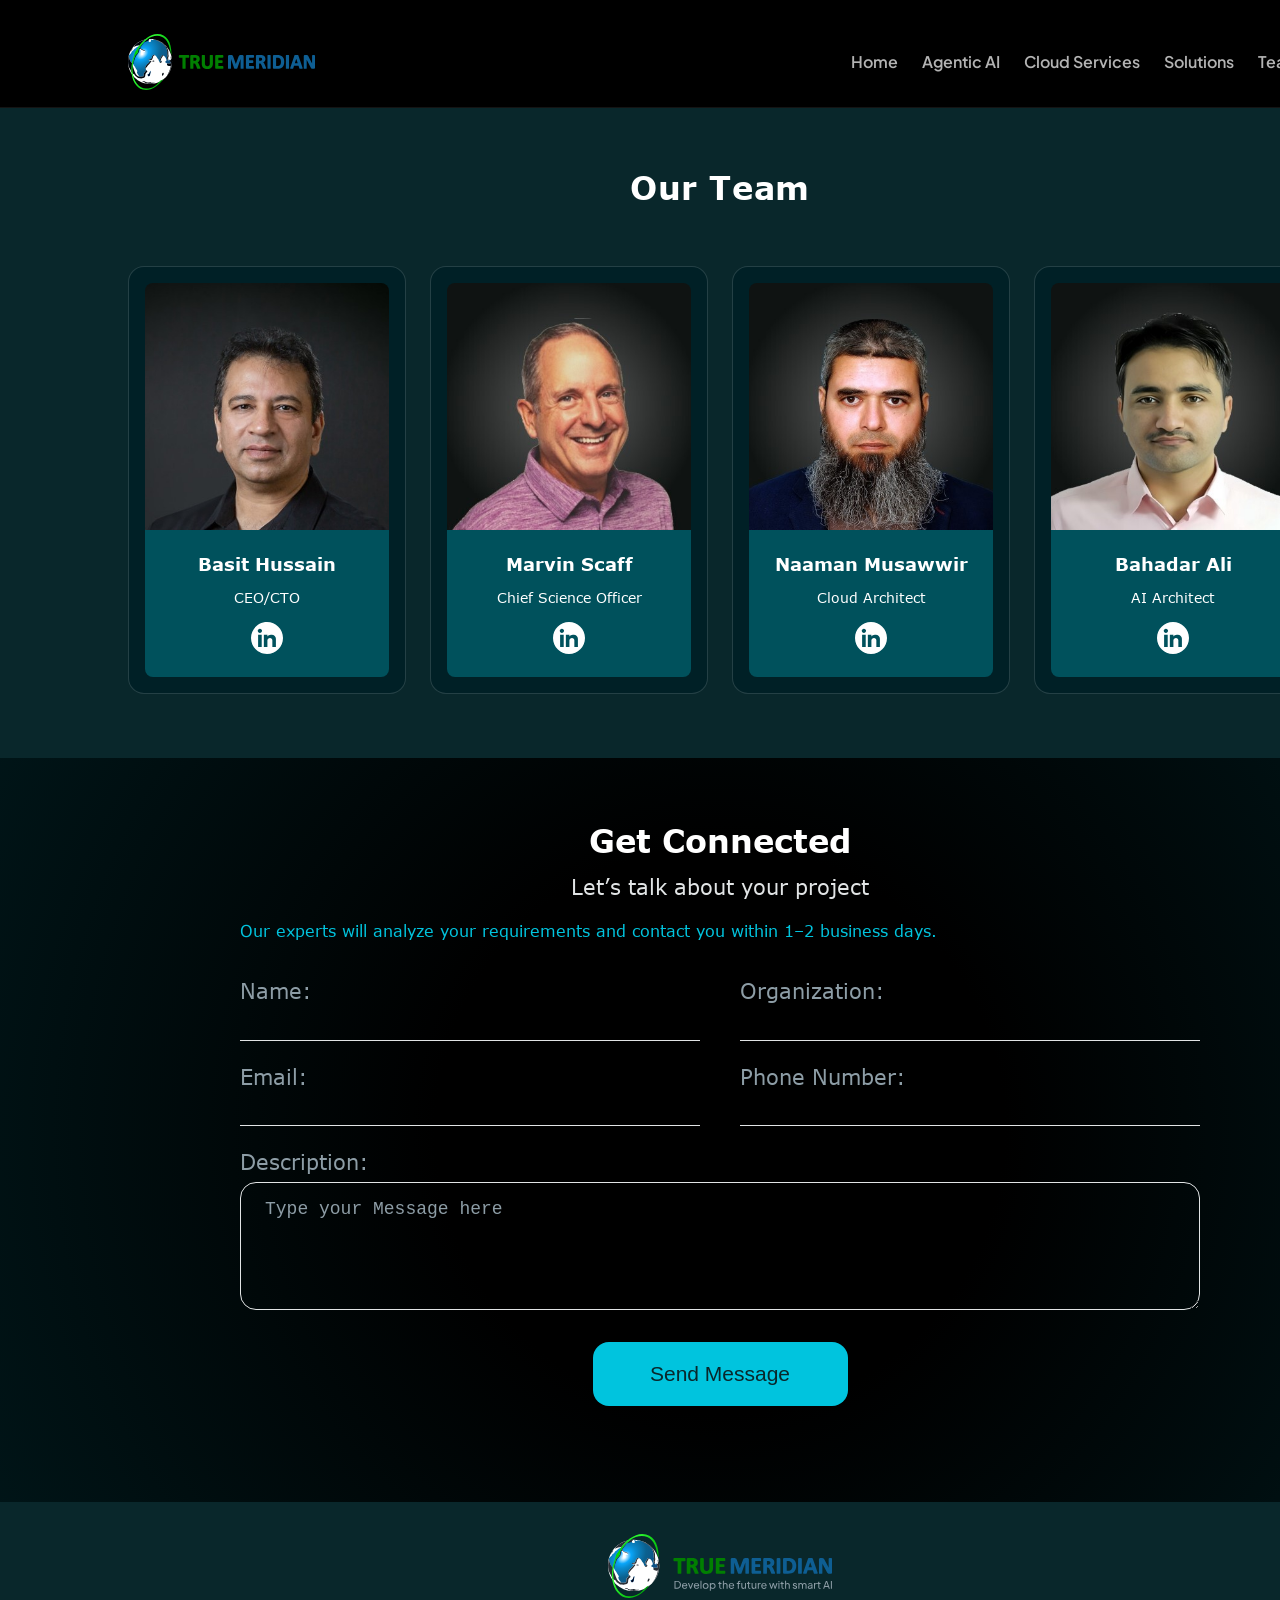
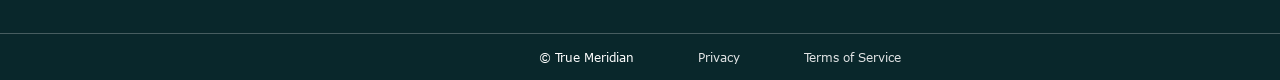
<file: team.html>
<!DOCTYPE html>
<html lang="en">
<head>
    <meta charset="UTF-8">
    <meta name="viewport" content="width=device-width, initial-scale=1.0">
    <title>True Meridian</title>
    <link rel="stylesheet" href="style.css">
</head>
<body>

        <div class="main_container">
        <!-- Header section -->
        <header class="header_section">
            <div class="logo">
                <a href="index.html"><img src="Logo.svg" alt="True Meridian Logo"></a>
            </div>
            <div class="pages_links">
               <ul>
                    <li><a href="index.html">Home</a></li>
                    <li><a href="aiservices.html">Agentic AI </a></li>
                    <li><a href="cloudservices.html">Cloud Services</a></li>
                    <li><a href="solutions.html">Solutions</a></li>
                    <li><a href="team.html">Team</a></li>
                </ul>
            </div>
        </header>
        <!-- Our Team section -->
        <section class="team_section">
            <div class="team_section_inner">
                <h2 class="team_title">Our Team</h2>
                <div class="team_cards">
                    <article class="team_card">
                        <div class="team_avatar">
                            <img src="./images/basit.jpeg" alt="basit" srcset="">
                        </div>
                        <div class="team_card_footer">
                            <p class="team_name">Basit Hussain</p>
                            <p class="team_role">CEO/CTO</p>
                            <a href="https://www.linkedin.com/in/basithuss/" target="_blank" class="team_social_link" aria-label="LinkedIn profile">
                                    <img src="./images/Linkedin.svg" alt="LinkedIn">
                            </a>
                        </div>
                    </article>
                    <article class="team_card">
                          <div class="team_avatar">
                            <img src="./images/Marvin.jpg" alt="Marvin" srcset="">
                        </div>
                        <div class="team_card_footer">
                            <p class="team_name">Marvin Scaff</p>
                            <p class="team_role">Chief Science Officer</p>
                            <a href="https://www.linkedin.com/in/mdscaff/" target="_blank" class="team_social_link" aria-label="LinkedIn profile">
                                    <img src="./images/Linkedin.svg" alt="LinkedIn">
                            </a>
                        </div>
                    </article>
                    <article class="team_card">
                         <div class="team_avatar">
                            <img src="./images/Noman.jpg" alt="Noman" srcset="">
                        </div>
                        <div class="team_card_footer">
                            <p class="team_name">Naaman Musawwir</p>
                            <p class="team_role">Cloud Architect</p>
                            <a href="https://www.linkedin.com/in/naamanmusawwir/" target="_blank" class="team_social_link" aria-label="LinkedIn profile">
                                    <img src="./images/Linkedin.svg" alt="LinkedIn">
                            </a>
                        </div>
                    </article>
                    <article class="team_card">
                         <div class="team_avatar">
                            <img src="./images/Bahadar.jpg" alt="Bahadar" srcset="">
                        </div>
                        <div class="team_card_footer">
                            <p class="team_name">Bahadar Ali</p>
                            <p class="team_role">AI Architect</p>
                            <a href="https://www.linkedin.com/in/bahadar-ali-b74240318/" target="_blank" class="team_social_link" aria-label="LinkedIn profile">
                                 <img src="./images/Linkedin.svg" alt="LinkedIn">
                            </a>
                        </div>
                    </article>
                </div>
            </div>
        </section>

           <!-- Get Connected section -->
           <section class="get_connected_section">
                <div class="get_connected_content">
                    <h2 class="get_connected_title">Get Connected</h2>
                    <p class="get_connected_subtitle">Let’s talk about your project</p>
                    <p class="get_connected_note">
                        Our experts will analyze your requirements and contact you within 1–2 business days.
                    </p>

                    <form class="get_connected_form" action="#" method="post">
                        <div class="get_connected_row">
                            <div class="get_connected_field">
                                <label for="name" class="get_connected_label">Name:</label>
                                <input id="name" name="name" type="text" class="get_connected_input" />
                            </div>
                            <div class="get_connected_field">
                                <label for="organization" class="get_connected_label">Organization:</label>
                                <input id="organization" name="organization" type="text" class="get_connected_input" />
                            </div>
                        </div>

                        <div class="get_connected_row">
                            <div class="get_connected_field">
                                <label for="email" class="get_connected_label">Email:</label>
                                <input id="email" name="email" type="email" class="get_connected_input" />
                            </div>
                            <div class="get_connected_field">
                                <label for="phone" class="get_connected_label">Phone Number:</label>
                                <input id="phone" name="phone" type="tel" class="get_connected_input" />
                            </div>
                        </div>

                        <div class="get_connected_field get_connected_field--textarea">
                            <label for="description" class="get_connected_label">Description:</label>
                            <textarea
                                id="description"
                                name="description"
                                class="get_connected_textarea"
                                placeholder="Type your Message here"
                            ></textarea>
                        </div>

                        <button type="submit" class="get_connected_button">
                            Send Message
                        </button>
                    </form>
                </div>
           </section>

            <!-- Contact section -->
            <!-- <section class="contact_section">
                <div class="contact_inner">
                    <div class="contact_details">
                        <div class="contact_block">
                            <h3 class="contact_label">Phone</h3>
                            <p class="contact_value">+1 813 421 0175</p>
                        </div>

                        <div class="contact_block">
                            <h3 class="contact_label">Mail</h3>
                            <p class="contact_value">tm_marketing@truemeridian.com</p>
                        </div>

                        <div class="contact_block">
                            <h3 class="contact_label">Our Offices</h3>
                        </div>

                        <div class="contact_block">
                            <h4 class="contact_subheading">In USA</h4>
                            <p class="contact_value">
                                9116 Fox Sparrow Rd, Tampa, FL 33626
                            </p>
                        </div>

                        <div class="contact_block">
                            <h4 class="contact_subheading">In Pakistan</h4>
                            <p class="contact_value">
                                Office # 00, Floor, G-14, Islamabad, Pakistan.
                            </p>
                        </div>
                    </div>

                    <div class="contact_map_wrap">
                        <iframe 
                        src="https://www.google.com/maps?q=Florida,USA&output=embed"
                        width="100%" 
                        height="400"
                        style="border:0;"
                        loading="lazy">
                      </iframe>
                    </div>
                </div>
            </section> -->

          <!-- Footer section -->
      <footer class="footer_section">
        <div class="footer_top">
          <div class="footer_logo_wrap">
            <img
              src="./images/Footer_Logo.svg"
              alt="True Meridian Logo"
              class="footer_logo"
            />
          </div>
        </div>

        <div class="footer_bottom">
          <span class="footer_bottom_text"
            >© <span id="year"></span> True Meridian</span
          >
          <a href="privacy.html" class="footer_bottom_link">Privacy</a>
          <a href="termofservice.html" class="footer_bottom_link"
            >Terms of Service</a
          >
        </div>
      </footer>


        </div>
    
</body>
</html>
</file>
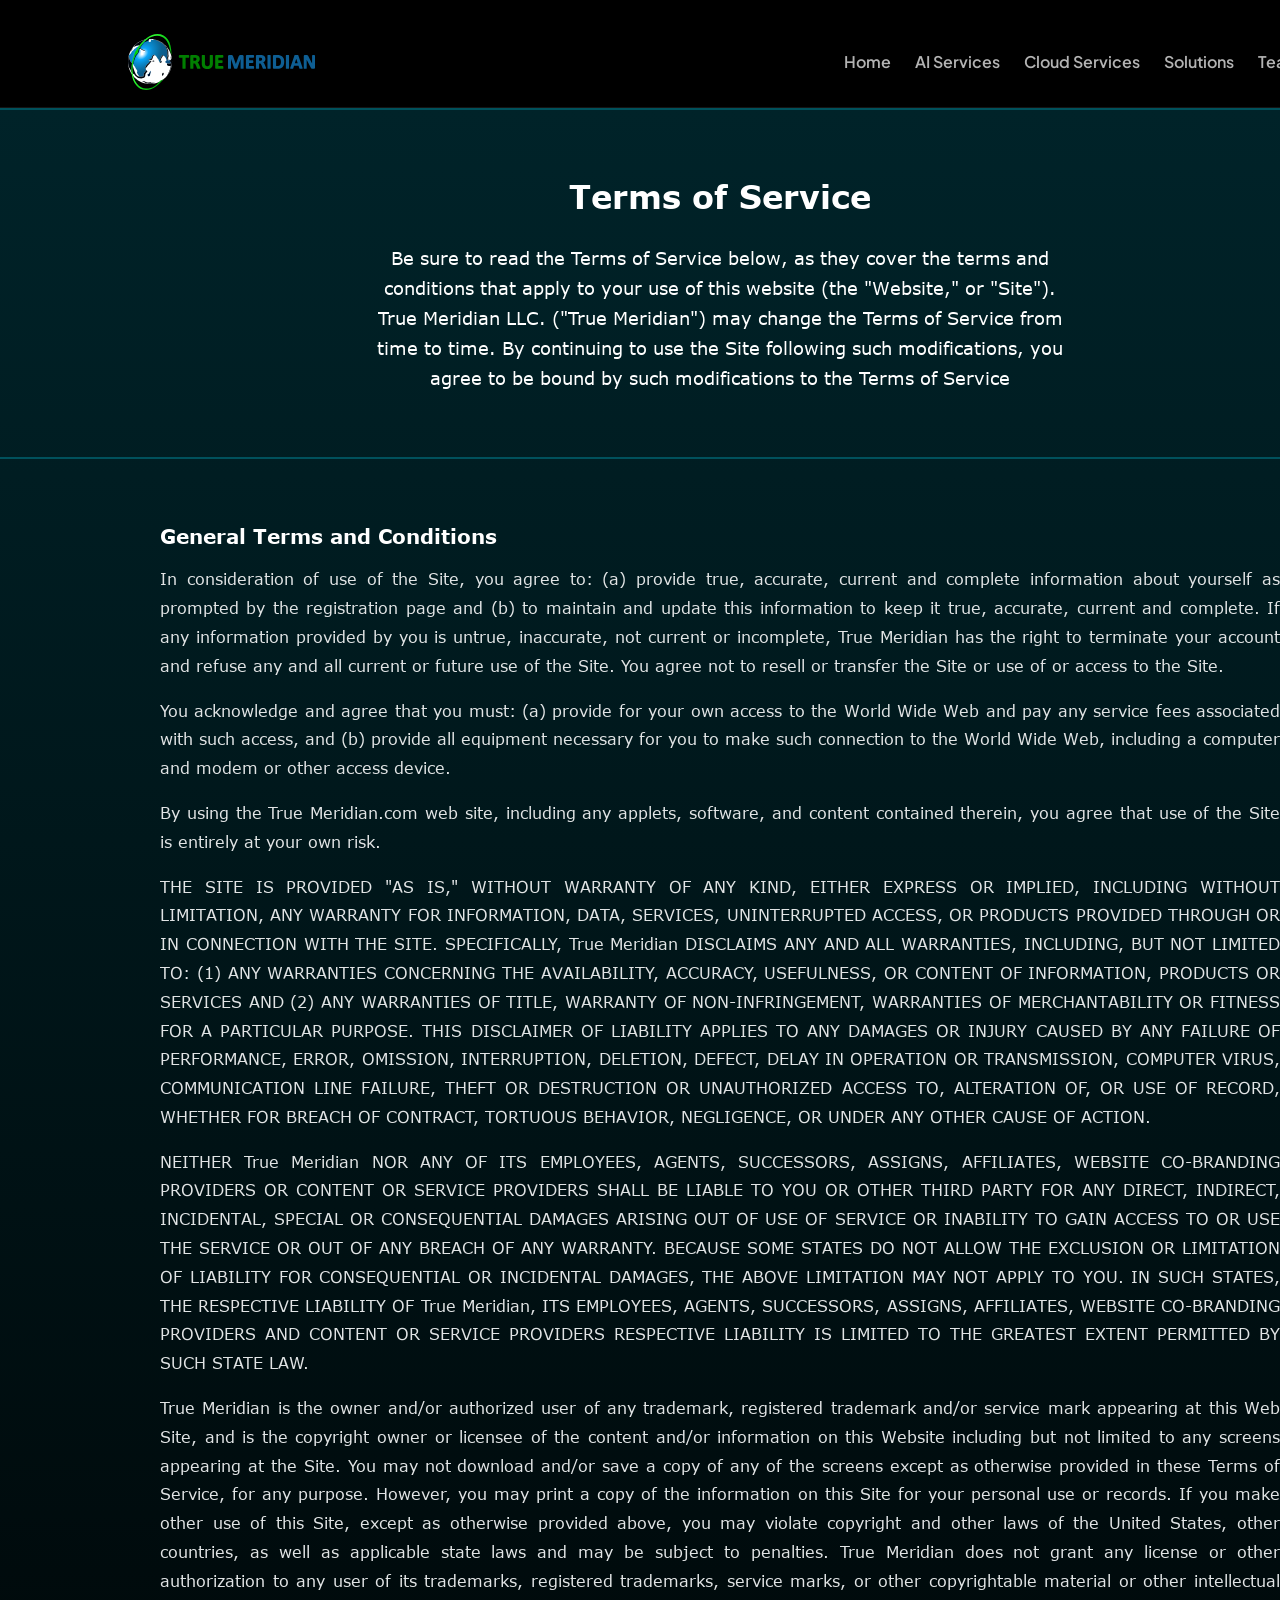
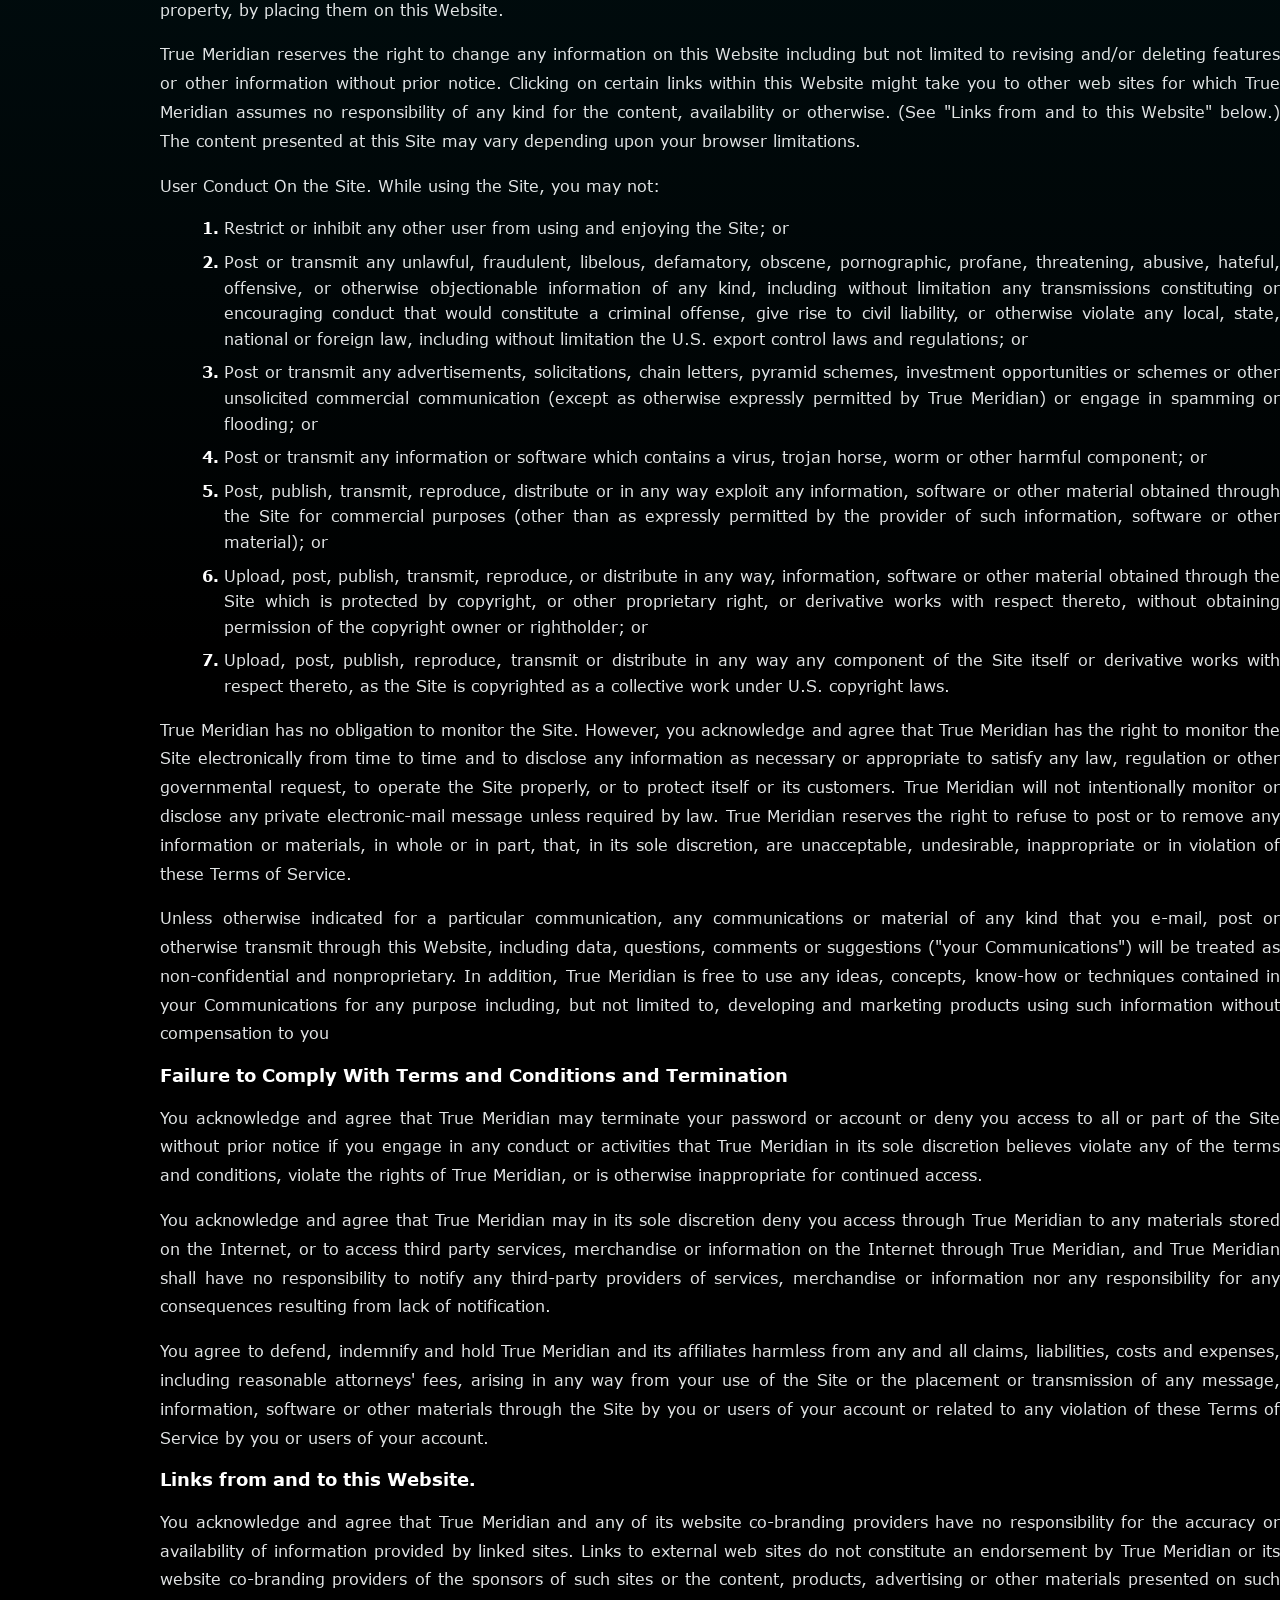
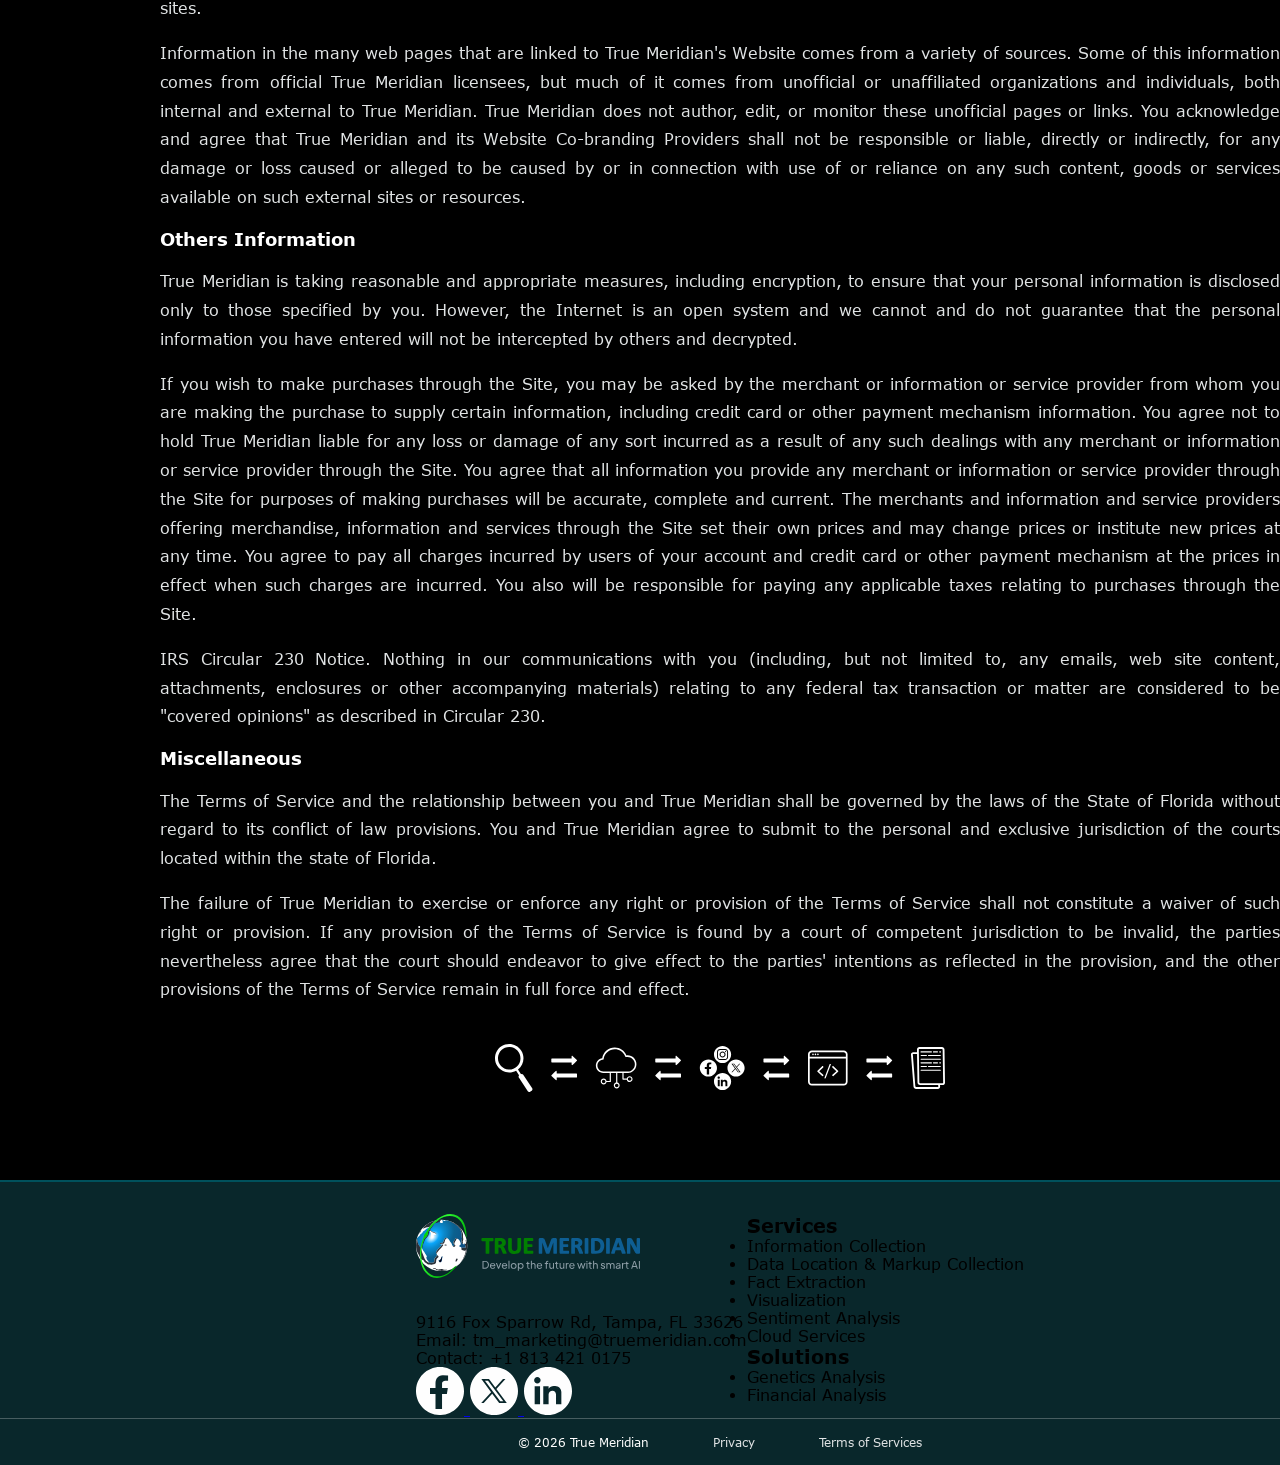
<file: termofservice.html>
<!doctype html>
<html lang="en">
  <head>
    <meta charset="UTF-8" />
    <meta name="viewport" content="width=device-width, initial-scale=1.0" />
    <link rel="shortcut icon" href="./images/favicon.ico" type="image/x-icon" />
    <title>True Meridian</title>
    <link rel="stylesheet" href="style.css" />
  </head>

  <body>
    <div class="main_container">
      <!-- Header section -->
      <header class="header_section">
        <div class="logo">
          <a href="index.html"
            ><img src="Logo.svg" alt="True Meridian Logo"
          /></a>
        </div>
        <div class="pages_links">
          <ul>
            <li><a href="index.html">Home</a></li>
            <li><a href="aiservices.html">AI Services</a></li>
            <li><a href="cloudservices.html">Cloud Services</a></li>
            <li><a href="solutions.html">Solutions</a></li>
            <li><a href="team.html">Team</a></li>
          </ul>
        </div>
      </header>

      <main class="services_page_main">
        <!-- Services section -->
        <section class="services_hero">
          <div class="services_hero_inner">
            <h1 class="services_title">Terms of Service</h1>
            <p class="services_subtitle">
              Be sure to read the Terms of Service below, as they cover the
              terms and conditions that apply to your use of this website (the
              "Website," or "Site"). True Meridian LLC. ("True Meridian") may
              change the Terms of Service from time to time. By continuing to
              use the Site following such modifications, you agree to be bound
              by such modifications to the Terms of Service
            </p>
          </div>
        </section>

        <!-- Services Content section -->
        <section class="services_content_section">
          <div class="services_layout" style="display: flex">
            <div class="services_content" aria-live="polite">
              <!-- Information Collection -->
              <article
                class="service_panel active"
                data-service-panel="information-collection"
              >
                <h2 class="service_panel_title">
                  General Terms and Conditions
                </h2>
                <p class="service_panel_text">
                  In consideration of use of the Site, you agree to: (a) provide
                  true, accurate, current and complete information about
                  yourself as prompted by the registration page and (b) to
                  maintain and update this information to keep it true,
                  accurate, current and complete. If any information provided by
                  you is untrue, inaccurate, not current or incomplete, True
                  Meridian has the right to terminate your account and refuse
                  any and all current or future use of the Site. You agree not
                  to resell or transfer the Site or use of or access to the
                  Site.
                </p>

                <p class="service_panel_text">
                  You acknowledge and agree that you must: (a) provide for your
                  own access to the World Wide Web and pay any service fees
                  associated with such access, and (b) provide all equipment
                  necessary for you to make such connection to the World Wide
                  Web, including a computer and modem or other access device.
                </p>

                <p class="service_panel_text">
                  By using the True Meridian.com web site, including any
                  applets, software, and content contained therein, you agree
                  that use of the Site is entirely at your own risk.
                </p>

                <p class="service_panel_text">
                  THE SITE IS PROVIDED "AS IS," WITHOUT WARRANTY OF ANY KIND,
                  EITHER EXPRESS OR IMPLIED, INCLUDING WITHOUT LIMITATION, ANY
                  WARRANTY FOR INFORMATION, DATA, SERVICES, UNINTERRUPTED
                  ACCESS, OR PRODUCTS PROVIDED THROUGH OR IN CONNECTION WITH THE
                  SITE. SPECIFICALLY, True Meridian DISCLAIMS ANY AND ALL
                  WARRANTIES, INCLUDING, BUT NOT LIMITED TO: (1) ANY WARRANTIES
                  CONCERNING THE AVAILABILITY, ACCURACY, USEFULNESS, OR CONTENT
                  OF INFORMATION, PRODUCTS OR SERVICES AND (2) ANY WARRANTIES OF
                  TITLE, WARRANTY OF NON-INFRINGEMENT, WARRANTIES OF
                  MERCHANTABILITY OR FITNESS FOR A PARTICULAR PURPOSE. THIS
                  DISCLAIMER OF LIABILITY APPLIES TO ANY DAMAGES OR INJURY
                  CAUSED BY ANY FAILURE OF PERFORMANCE, ERROR, OMISSION,
                  INTERRUPTION, DELETION, DEFECT, DELAY IN OPERATION OR
                  TRANSMISSION, COMPUTER VIRUS, COMMUNICATION LINE FAILURE,
                  THEFT OR DESTRUCTION OR UNAUTHORIZED ACCESS TO, ALTERATION OF,
                  OR USE OF RECORD, WHETHER FOR BREACH OF CONTRACT, TORTUOUS
                  BEHAVIOR, NEGLIGENCE, OR UNDER ANY OTHER CAUSE OF ACTION.
                </p>

                <p class="service_panel_text">
                  NEITHER True Meridian NOR ANY OF ITS EMPLOYEES, AGENTS,
                  SUCCESSORS, ASSIGNS, AFFILIATES, WEBSITE CO-BRANDING PROVIDERS
                  OR CONTENT OR SERVICE PROVIDERS SHALL BE LIABLE TO YOU OR
                  OTHER THIRD PARTY FOR ANY DIRECT, INDIRECT, INCIDENTAL,
                  SPECIAL OR CONSEQUENTIAL DAMAGES ARISING OUT OF USE OF SERVICE
                  OR INABILITY TO GAIN ACCESS TO OR USE THE SERVICE OR OUT OF
                  ANY BREACH OF ANY WARRANTY. BECAUSE SOME STATES DO NOT ALLOW
                  THE EXCLUSION OR LIMITATION OF LIABILITY FOR CONSEQUENTIAL OR
                  INCIDENTAL DAMAGES, THE ABOVE LIMITATION MAY NOT APPLY TO YOU.
                  IN SUCH STATES, THE RESPECTIVE LIABILITY OF True Meridian, ITS
                  EMPLOYEES, AGENTS, SUCCESSORS, ASSIGNS, AFFILIATES, WEBSITE
                  CO-BRANDING PROVIDERS AND CONTENT OR SERVICE PROVIDERS
                  RESPECTIVE LIABILITY IS LIMITED TO THE GREATEST EXTENT
                  PERMITTED BY SUCH STATE LAW.
                </p>

                <p class="service_panel_text">
                  True Meridian is the owner and/or authorized user of any
                  trademark, registered trademark and/or service mark appearing
                  at this Web Site, and is the copyright owner or licensee of
                  the content and/or information on this Website including but
                  not limited to any screens appearing at the Site. You may not
                  download and/or save a copy of any of the screens except as
                  otherwise provided in these Terms of Service, for any purpose.
                  However, you may print a copy of the information on this Site
                  for your personal use or records. If you make other use of
                  this Site, except as otherwise provided above, you may violate
                  copyright and other laws of the United States, other
                  countries, as well as applicable state laws and may be subject
                  to penalties. True Meridian does not grant any license or
                  other authorization to any user of its trademarks, registered
                  trademarks, service marks, or other copyrightable material or
                  other intellectual property, by placing them on this Website.
                </p>
                <p class="service_panel_text">
                  True Meridian reserves the right to change any information on
                  this Website including but not limited to revising and/or
                  deleting features or other information without prior notice.
                  Clicking on certain links within this Website might take you
                  to other web sites for which True Meridian assumes no
                  responsibility of any kind for the content, availability or
                  otherwise. (See "Links from and to this Website" below.) The
                  content presented at this Site may vary depending upon your
                  browser limitations.
                </p>

                <p class="service_panel_text">
                  User Conduct On the Site. While using the Site, you may not:
                </p>

                <ol class="service_panel_list">
                  <li>
                    Restrict or inhibit any other user from using and enjoying
                    the Site; or
                  </li>
                  <li>
                    Post or transmit any unlawful, fraudulent, libelous,
                    defamatory, obscene, pornographic, profane, threatening,
                    abusive, hateful, offensive, or otherwise objectionable
                    information of any kind, including without limitation any
                    transmissions constituting or encouraging conduct that would
                    constitute a criminal offense, give rise to civil liability,
                    or otherwise violate any local, state, national or foreign
                    law, including without limitation the U.S. export control
                    laws and regulations; or
                  </li>
                  <li>
                    Post or transmit any advertisements, solicitations, chain
                    letters, pyramid schemes, investment opportunities or
                    schemes or other unsolicited commercial communication
                    (except as otherwise expressly permitted by True Meridian)
                    or engage in spamming or flooding; or
                  </li>
                  <li>
                    Post or transmit any information or software which contains
                    a virus, trojan horse, worm or other harmful component; or
                  </li>
                  <li>
                    Post, publish, transmit, reproduce, distribute or in any way
                    exploit any information, software or other material obtained
                    through the Site for commercial purposes (other than as
                    expressly permitted by the provider of such information,
                    software or other material); or
                  </li>

                  <li>
                    Upload, post, publish, transmit, reproduce, or distribute in
                    any way, information, software or other material obtained
                    through the Site which is protected by copyright, or other
                    proprietary right, or derivative works with respect thereto,
                    without obtaining permission of the copyright owner or
                    rightholder; or
                  </li>

                  <li>
                    Upload, post, publish, reproduce, transmit or distribute in
                    any way any component of the Site itself or derivative works
                    with respect thereto, as the Site is copyrighted as a
                    collective work under U.S. copyright laws.
                  </li>
                </ol>

                <p class="service_panel_text">
                  True Meridian has no obligation to monitor the Site. However,
                  you acknowledge and agree that True Meridian has the right to
                  monitor the Site electronically from time to time and to
                  disclose any information as necessary or appropriate to
                  satisfy any law, regulation or other governmental request, to
                  operate the Site properly, or to protect itself or its
                  customers. True Meridian will not intentionally monitor or
                  disclose any private electronic-mail message unless required
                  by law. True Meridian reserves the right to refuse to post or
                  to remove any information or materials, in whole or in part,
                  that, in its sole discretion, are unacceptable, undesirable,
                  inappropriate or in violation of these Terms of Service.
                </p>
                <p class="service_panel_text">
                  Unless otherwise indicated for a particular communication, any
                  communications or material of any kind that you e-mail, post
                  or otherwise transmit through this Website, including data,
                  questions, comments or suggestions ("your Communications")
                  will be treated as non-confidential and nonproprietary. In
                  addition, True Meridian is free to use any ideas, concepts,
                  know-how or techniques contained in your Communications for
                  any purpose including, but not limited to, developing and
                  marketing products using such information without compensation
                  to you
                </p>

                <h3 class="service_panel_title for_font_size">
                  Failure to Comply With Terms and Conditions and Termination
                </h3>
                <p class="service_panel_text">
                  You acknowledge and agree that True Meridian may terminate
                  your password or account or deny you access to all or part of
                  the Site without prior notice if you engage in any conduct or
                  activities that True Meridian in its sole discretion believes
                  violate any of the terms and conditions, violate the rights of
                  True Meridian, or is otherwise inappropriate for continued
                  access.
                </p>
                <p class="service_panel_text">
                  You acknowledge and agree that True Meridian may in its sole
                  discretion deny you access through True Meridian to any
                  materials stored on the Internet, or to access third party
                  services, merchandise or information on the Internet through
                  True Meridian, and True Meridian shall have no responsibility
                  to notify any third-party providers of services, merchandise
                  or information nor any responsibility for any consequences
                  resulting from lack of notification.
                </p>
                <p class="service_panel_text">
                  You agree to defend, indemnify and hold True Meridian and its
                  affiliates harmless from any and all claims, liabilities,
                  costs and expenses, including reasonable attorneys' fees,
                  arising in any way from your use of the Site or the placement
                  or transmission of any message, information, software or other
                  materials through the Site by you or users of your account or
                  related to any violation of these Terms of Service by you or
                  users of your account.
                </p>

                <h3 class="service_panel_title for_font_size">
                  Links from and to this Website.
                </h3>

                <p class="service_panel_text">
                  You acknowledge and agree that True Meridian and any of its
                  website co-branding providers have no responsibility for the
                  accuracy or availability of information provided by linked
                  sites. Links to external web sites do not constitute an
                  endorsement by True Meridian or its website co-branding
                  providers of the sponsors of such sites or the content,
                  products, advertising or other materials presented on such
                  sites.
                </p>

                <p class="service_panel_text">
                  Information in the many web pages that are linked to True
                  Meridian's Website comes from a variety of sources. Some of
                  this information comes from official True Meridian licensees,
                  but much of it comes from unofficial or unaffiliated
                  organizations and individuals, both internal and external to
                  True Meridian. True Meridian does not author, edit, or monitor
                  these unofficial pages or links. You acknowledge and agree
                  that True Meridian and its Website Co-branding Providers shall
                  not be responsible or liable, directly or indirectly, for any
                  damage or loss caused or alleged to be caused by or in
                  connection with use of or reliance on any such content, goods
                  or services available on such external sites or resources.
                </p>

                <h3 class="service_panel_title for_font_size">
                  Others Information
                </h3>

                <p class="service_panel_text">
                  True Meridian is taking reasonable and appropriate measures,
                  including encryption, to ensure that your personal information
                  is disclosed only to those specified by you. However, the
                  Internet is an open system and we cannot and do not guarantee
                  that the personal information you have entered will not be
                  intercepted by others and decrypted.
                </p>

                <p class="service_panel_text">
                  If you wish to make purchases through the Site, you may be
                  asked by the merchant or information or service provider from
                  whom you are making the purchase to supply certain
                  information, including credit card or other payment mechanism
                  information. You agree not to hold True Meridian liable for
                  any loss or damage of any sort incurred as a result of any
                  such dealings with any merchant or information or service
                  provider through the Site. You agree that all information you
                  provide any merchant or information or service provider
                  through the Site for purposes of making purchases will be
                  accurate, complete and current. The merchants and information
                  and service providers offering merchandise, information and
                  services through the Site set their own prices and may change
                  prices or institute new prices at any time. You agree to pay
                  all charges incurred by users of your account and credit card
                  or other payment mechanism at the prices in effect when such
                  charges are incurred. You also will be responsible for paying
                  any applicable taxes relating to purchases through the Site.
                </p>

                <p class="service_panel_text">
                  IRS Circular 230 Notice. Nothing in our communications with
                  you (including, but not limited to, any emails, web site
                  content, attachments, enclosures or other accompanying
                  materials) relating to any federal tax transaction or matter
                  are considered to be "covered opinions" as described in
                  Circular 230.
                </p>

                <h3 class="service_panel_title for_font_size">Miscellaneous</h3>

                <p class="service_panel_text">
                  The Terms of Service and the relationship between you and True
                  Meridian shall be governed by the laws of the State of Florida
                  without regard to its conflict of law provisions. You and True
                  Meridian agree to submit to the personal and exclusive
                  jurisdiction of the courts located within the state of
                  Florida.
                </p>
                <p class="service_panel_text">
                  The failure of True Meridian to exercise or enforce any right
                  or provision of the Terms of Service shall not constitute a
                  waiver of such right or provision. If any provision of the
                  Terms of Service is found by a court of competent jurisdiction
                  to be invalid, the parties nevertheless agree that the court
                  should endeavor to give effect to the parties' intentions as
                  reflected in the provision, and the other provisions of the
                  Terms of Service remain in full force and effect.
                </p>

                <div class="service_panel_img">
                  <img
                    src="./images/Info_Explor.svg"
                    alt="Info_Collection"
                    srcset=""
                    style="height: 96px; filter: brightness(0) invert(1)"
                  />
                </div>
              </article>
            </div>
          </div>
        </section>
      </main>
      <!-- Footer section -->
      <footer class="footer_section">
        <div class="footer_top">
          <div class="footer_brand">
            <div class="footer_logo_wrap">
              <img
                src="./images/Footer_Logo.svg"
                alt="True Meridian Logo"
                class="footer_logo"
              />
            </div>
            <div class="footer_contact">
              <p>9116 Fox Sparrow Rd, Tampa, FL 33626</p>
              <p>Email: tm_marketing@truemeridian.com</p>
              <p>Contact: +1 813 421 0175</p>
            </div>
            <div class="footer_socials">
              <a href="#" class="footer_social_icon" aria-label="Facebook">
                <img src="./images/Facebook.svg" alt="Facebook" srcset="" />
              </a>
              <a href="#" class="footer_social_icon" aria-label="X">
                <img src="./images/Twitter.svg" alt="X Twitter" srcset="" />
              </a>
              <a href="#" class="footer_social_icon" aria-label="LinkedIn">
                <img src="./images/Linkedin.svg" alt="Linkedin" srcset="" />
              </a>
            </div>
          </div>

          <div class="footer_links">
            <div class="footer_column">
              <h3 class="footer_column_title">Services</h3>
              <ul class="footer_list">
                <li>Information Collection</li>
                <li>Data Location &amp; Markup Collection</li>
                <li>Fact Extraction</li>
                <li>Visualization</li>
                <li>Sentiment Analysis</li>
                <li>Cloud Services</li>
              </ul>
            </div>
            <div class="footer_column">
              <h3 class="footer_column_title">Solutions</h3>
              <ul class="footer_list">
                <li>Genetics Analysis</li>
                <li>Financial Analysis</li>
              </ul>
            </div>
          </div>
        </div>

        <div class="footer_bottom">
          <span class="footer_bottom_text"
            >© <span id="year"></span> True Meridian</span
          >
          <a href="privacy.html" class="footer_bottom_link">Privacy</a>
          <a href="termofservice.html" class="footer_bottom_link"
            >Terms of Services</a
          >
        </div>
      </footer>
    </div>
  </body>
  <script src="script.js"></script>
</html>
</file>
<file: style.css>
@import url("https://fonts.googleapis.com/css2?family=Plus+Jakarta+Sans:ital,wght@0,200..800;1,200..800&family=Roboto:ital,wght@0,100..900;1,100..900&display=swap");
@font-face {
  font-family: "Metropolis";
  src: url("./metropolis/Metropolis-Thin.otf") format("woff2");
  font-weight: 400;
  font-style: normal;
}

@font-face {
  font-family: "Metropolis";
  src: url("./metropolis/Metropolis-Black.otf") format("woff2");
  font-weight: 700;
  font-style: normal;
}

@font-face {
  font-family: "Verdana";
  src: url("./verdana-font-family/verdana.ttf") format("woff2");
  font-weight: 400;
  font-style: normal;
}

@font-face {
  font-family: "Verdana";
  src: url("./verdana-font-family/verdana-bold.ttf") format("woff2");
  font-weight: 700;
  font-style: normal;
}

* {
  padding: 0;
  margin: 0;
  box-sizing: border-box;
}
/* Body Style */
body {
  background-color: #000;
  /* font-family: "Plus Jakarta Sans"; */
  font-family: "Metropolis", "Verdana", sans-serif;
  font-family: Verdana, Geneva, Tahoma, sans-serif;
  overflow-x: hidden;
}
.main_container {
  width: 1440px;
  min-height: 100vh;
  margin: 0 auto;
  display: flex;
  flex-direction: column;
  padding: 16px 0 0px;
}
/* Header Section Style */
.header_section {
  height: 92px;
  flex-grow: 0;
  display: flex;
  flex-direction: row;
  justify-content: space-between;
  align-items: center;
  padding: 16px 128px;
  margin: 0;
  border-bottom: 1px solid rgba(255, 255, 255, 0.08);
  z-index: 1000;
  position: sticky;
  top: 0;
  background: #000;
}

.logo img {
  height: 56px;
  width: auto;
  display: block;
}

.pages_links {
  color: white;
  font-size: 16px;
}

.pages_links > ul {
  list-style: none;
  display: flex;
  flex-direction: row;
}

.pages_links > ul > li > a {
  padding: 12px 12px;
  cursor: pointer;
  opacity: 0.7;
  transition: opacity 0.2s ease;
  font-size: 16px;
  font-weight: 600;
  font-stretch: normal;
  font-style: normal;
  line-height: normal;
  letter-spacing: normal;
  text-align: center;
  color: #fff;
  font-family: "Plus Jakarta Sans", sans-serif;
  text-decoration: none;
}
.pages_links a.active,
.pages_links > ul > li > a:hover {
  opacity: 1;
}
/* .pages_links a.active {
  color: #00e0ff;
  font-weight: 600;
  border-bottom: 2px solid #00e0ff;
} */

/* Cover Section Style */
.hero-section {
  display: flex;
  align-items: center;
  justify-content: center;
}
.cover {
  position: relative;
  height: 868px;
  width: 792px;
  display: flex;
  align-items: center;
  justify-content: center;
}

.globe {
  width: 792px;
  height: 804px;
  position: relative;
}
.globe::before {
  width: 792px;
  height: 804px;
  content: "";
  position: absolute;
  inset: 0;
  background: radial-gradient(
    circle at center,
    rgba(0, 0, 0, 0.8),
    rgba(0, 0, 0, 0.8)
  );
  transition: opacity 0.8s ease-out;
}
.globe img {
  background-size: cover;
  background-position: center;
  background-repeat: no-repeat;
  width: 100%;
  height: 100%;
}

.hero_content {
  position: absolute;
  text-align: center;
  font-family: Metropolis;
  transition:
    opacity 0.8s ease-out,
    visibility 0.8s ease-out;
}

.hero_subtitle {
  font-size: 72px;
  font-weight: 100;
  font-stretch: normal;
  font-style: normal;
  line-height: normal;
  letter-spacing: normal;
  text-align: center;
  color: #e1e4e5;
  margin-bottom: 96px;
}

.hero_title {
  font-size: 72px;
  font-weight: 900;
  font-stretch: normal;
  font-style: normal;
  line-height: 1.33;
  letter-spacing: normal;
  text-align: center;
  color: #e1e4e5;
}

/* Hover effect: remove globe overlay and hide hero text */
.cover:hover .globe::before {
  opacity: 0;
}

.cover:hover .hero_content {
  opacity: 0;
  visibility: hidden;
}

/* Intro section Style */
.intro_section {
  margin-top: 96px;
  background-color: #09272b;
  display: flex;
  flex-direction: column;
  align-items: center;
  text-align: center;
  color: #ffffff;
  height: 364px;
  font-family: Verdana, Geneva, sans-serif;
}

.intro_card {
  width: 1024px;
  display: flex;
  flex-direction: column;
  justify-content: center;
  align-items: stretch;
  gap: 32px;
  padding: 32px 128px;
  border-radius: 16px;
  background-color: #00515c;
  margin-top: -65px;
}

.intro_title {
  font-size: 36px;
  font-weight: bold;
  font-stretch: normal;
  font-style: normal;
  line-height: 1;
  letter-spacing: normal;
  text-align: center;
  color: #fff;
}

.intro_text {
  font-size: 24px;
  font-weight: normal;
  font-stretch: normal;
  font-style: normal;
  line-height: 1.67;
  letter-spacing: normal;
  text-align: center;
  color: rgba(225, 228, 229, 1);
}

.intro_tagline {
  font-size: 24px;
  font-weight: bold;
  font-stretch: normal;
  font-style: normal;
  line-height: 1.33;
  letter-spacing: normal;
  text-align: center;
  color: #fff;
  height: 96px;
  display: flex;
  justify-content: center;
  align-items: center;
}

/* Our Expertise section */
.expertise_section {
  background: radial-gradient(circle at top, #02252b 0%, #000 55%, #000 100%);
  color: #ffffff;
  display: flex;
  flex-direction: column;
  justify-content: flex-start;
  align-items: stretch;
  padding: 64px 0;
  border-bottom: solid 2px #00515c;
  background-image: radial-gradient(
    circle at 50% 50%,
    #000 35%,
    rgba(0, 81, 92, 0.5) 164%
  );
  font-family: Verdana, Geneva, sans-serif;
}

.expertise_header {
  text-align: center;
  margin-bottom: 72px;
}

.expertise_title {
  font-size: 32px;
  font-weight: bold;
  font-stretch: normal;
  font-style: normal;
  line-height: 1.13;
  letter-spacing: normal;
  text-align: center;
  color: #fff;
  margin-bottom: 32px;
}

.expertise_subtitle {
  font-size: 16px;
  font-weight: normal;
  font-stretch: normal;
  font-style: normal;
  line-height: 2;
  letter-spacing: normal;
  text-align: center;
  color: #e1e4e5;
}

.expertise_orbit {
  position: relative;
  width: 700px;
  height: 700px;
  margin: 128px auto;
}
.Network_lines {
  width: 600px;
  position: absolute;
  left: 50%;
  top: 50%;
  transform: translate(-50%, -50%);
  opacity: 0.3;
}
.expertise_center {
  position: absolute;
  top: 50%;
  left: 50%;
  transform: translate(-50%, -50%);
  overflow: hidden;
  width: 224px;
  height: 224px;
  padding: 16px;
  border-radius: 114px;
  border: solid 2px rgba(0, 196, 222, 0.3);
  background-color: #09272b;
}

.expertise_center img {
  width: 100%;
  height: 100%;
  object-fit: fill;
}
.expertise_center_details_card {
  position: absolute;
  top: 50%;
  left: 50%;
  width: 286px;
  height: 306px;
  display: flex;
  flex-direction: column;
  align-items: center;
  gap: 12px;
  border-radius: 96px;
  border: solid 2px rgba(0, 196, 222, 0.3);
  background-color: rgba(6, 86, 97, 1);
  padding: 12px;
  transform: translate(-50%, -50%) scale(0);
  opacity: 0;
  transition: all 0.4s ease;
}

.expertise_center_details_card.active {
  transform: translate(-50%, -50%) scale(1);
  opacity: 1;
}

.expertise_center_detail_icon {
  width: 96px;
  height: 96px;
  border-radius: 64px;
  border: solid 2px #065661;
  background-color: #09272b;
  display: flex;
  justify-content: center;
  align-items: center;
}
.expertise_center_details_card img {
  width: 42px;
  filter: brightness(0) invert(1);
}
.expertise_center_detail_title {
  font-size: 18px;
  font-weight: bold;
  font-stretch: normal;
  font-style: normal;
  line-height: normal;
  letter-spacing: normal;
  text-align: center;
}
.expertise_center_detail_text {
  font-size: 14px;
  font-weight: normal;
  font-stretch: normal;
  font-style: normal;
  line-height: 1.57;
  letter-spacing: normal;
  text-align: center;
  color: #fff;
}
.expertise_item {
  position: absolute;
  display: flex;
  align-items: center;
  justify-content: center;
  flex-direction: column;
  position: absolute;
  z-index: 2;
  width: 128px;
  height: 128px;
  border-radius: 64px;
  border: solid 2px #065661;
  background-color: #09272b;
  font-size: 12px;
  font-weight: normal;
  font-stretch: normal;
  font-style: normal;
  line-height: normal;
  letter-spacing: normal;
  text-align: center;
  color: #fff;
  gap: 8px;
  transform-origin: center center;
  transform: scale(1);
  transform-origin: center;
  transition: transform 0.6s linear(0, 1.25 40%, 0.9 55%, 1.1 70%, 0.98 85%, 1);

  transform: scale(1.4);
}

/* .expertise_orbit:hover .expertise_item {
    
    transform: scale(1.4);
} */

/* @keyframes heartbeat {
  0%   { transform: scale(1); }
  30%  { transform: scale(1.3); }
  60%  { transform: scale(1.2); }
  100% { transform: scale(1.4); }
} */

.expertise_item span {
  padding: 0 12px;
}

/* Position each circle around the center */

.Experties_Lines {
  width: 506px;
  left: 50%;
  top: 50%;
  transform: translate(-50%, -50%);
  position: absolute;
}

.expertise_item--top {
  position: absolute;
  top: 0px;
  left: 286px;
  transform-origin: bottom center;
}
.expertise_item--top:hover {
  background-color: #065661;
  cursor: pointer;
}

.expertise_item--top img {
  width: 36px;
  height: 46px;
  filter: brightness(0) invert(1);
}

.expertise_item--top-right {
  top: 80px;
  right: 102px;
  transform-origin: left center;
}

.expertise_item--top-right:hover {
  background-color: #065661;
  cursor: pointer;
}

.expertise_item--top-right img {
  width: 44px;
  height: 46px;
  filter: brightness(0) invert(1);
}

.expertise_item--right {
  top: 286px;
  right: 0px;
  transform-origin: left center;
}
.expertise_item--right:hover {
  background-color: #065661;
  cursor: pointer;
}
.expertise_item--right img {
  width: 34px;
  height: 46px;
  filter: brightness(0) invert(1);
}

.expertise_item--bottom-right {
  bottom: 102px;
  right: 80px;
  transform-origin: top center;
}
.expertise_item--bottom-right:hover {
  background-color: #065661;
  cursor: pointer;
}
.expertise_item--bottom-right img {
  width: 46px;
  height: 46px;
  filter: brightness(0) invert(1);
}

.expertise_item--bottom {
  bottom: 0px;
  left: 286px;
  transform-origin: top center;
}
.expertise_item--bottom:hover {
  background-color: #065661;
  cursor: pointer;
}
.expertise_item--bottom img {
  width: 48px;
  height: 34px;
  filter: brightness(0) invert(1);
}

.expertise_item--bottom-left {
  bottom: 80px;
  left: 102px;
  transform-origin: right center;
}
.expertise_item--bottom-left:hover {
  background-color: #065661;
  cursor: pointer;
}
.expertise_item--bottom-left img {
  width: 49px;
  height: 46px;
  filter: brightness(0) invert(1);
}

.expertise_item--left {
  top: 286px;
  left: 0px;
  transform-origin: right center;
}
.expertise_item--left:hover {
  background-color: #065661;
  cursor: pointer;
}
.expertise_item--left img {
  width: 51px;
  height: 46px;
  filter: brightness(0) invert(1);
}

.expertise_item--top-left {
  top: 102px;
  left: 80px;
  transform-origin: bottom center;
}
.expertise_item--top-left:hover {
  background-color: #065661;
  cursor: pointer;
}
.expertise_item--top-left img {
  width: 42px;
  height: 46px;
  filter: brightness(0) invert(1);
}

/* Technologies section */
.technologies_section {
  padding: 64px 0;
  color: #ffffff;
  text-align: center;
  border-bottom: solid 2px #00515c;
  background-image: radial-gradient(
    circle at 50% 50%,
    #000 35%,
    rgba(0, 81, 92, 0.5) 164%
  );
  display: grid;
  place-content: center;
  font-family: Verdana, Geneva, sans-serif;
}

/* Our Team section */
.team_section {
  padding: 64px 128px;
  background-color: #09272b;
  font-family: Verdana, Geneva, sans-serif;
}

.team_section_inner {
  max-width: 1184px;
  margin: 0 auto;
}

.team_title {
  margin-bottom: 64px;
  letter-spacing: 0.02em;
  font-size: 32px;
  font-weight: bold;
  font-stretch: normal;
  font-style: normal;
  line-height: 0.94;
  text-align: center;
  color: #fff;
}

.team_cards {
  display: grid;
  grid-template-columns: repeat(4, minmax(0, 1fr));
  gap: 24px;
}

.team_card {
  border-radius: 16px;
  border: 1px solid rgba(225, 228, 229, 0.16);
  background: rgba(1, 33, 38, 0.9);
  display: flex;
  flex-direction: column;
  align-items: center;
  padding: 16px;
  overflow: hidden;
  min-height: 260px;
}

.team_avatar {
  position: relative;
  height: 67%;
  width: 100%;
}

.team_avatar img {
  width: 100%;
  height: 100%;
  object-fit: cover;
  border-radius: 8px 8px 0 0;
}

.team_card_footer {
  margin-top: auto;
  width: 100%;
  background-color: #00515c;
  padding: 16px 20px 20px;
  display: flex;
  flex-direction: column;
  align-items: center;
  gap: 6px;
  border-radius: 0 0 8px 8px;
}

.team_name {
  font-size: 18px;
  font-weight: bold;
  font-stretch: normal;
  font-style: normal;
  line-height: 2;
  letter-spacing: normal;
  text-align: center;
  color: #fff;
}

.team_role {
  font-size: 14px;
  font-weight: normal;
  font-stretch: normal;
  font-style: normal;
  line-height: 1.43;
  letter-spacing: normal;
  text-align: center;
  color: #fff;
}

.team_social_link {
  margin-top: 8px;
  text-decoration: none;
}

.team_social_link img {
  width: 32px;
  height: 32px;
}

/* Contact section */
.contact_section {
  padding: 96px 128px;
  font-family: Verdana, Geneva, sans-serif;
  color: #e1e4e5;
  border-top: solid 2px #00515c;
}

.contact_inner {
  display: grid;
  grid-template-columns: 1.1fr 1.4fr;
  gap: 64px;
  align-items: center;
}

.contact_details {
  display: flex;
  flex-direction: column;
  gap: 24px;
}

.contact_block {
  display: flex;
  flex-direction: column;
  gap: 4px;
}

.contact_label {
  font-size: 18px;
  font-weight: bold;
  font-stretch: normal;
  font-style: normal;
  line-height: 1.39;
  letter-spacing: 0.36px;
  text-align: left;
  color: #00c4de;
}

.contact_subheading {
  font-size: 16px;
  font-weight: bold;
  font-stretch: normal;
  font-style: normal;
  line-height: 1.39;
  letter-spacing: 0.36px;
  text-align: left;
  color: #00c4de;
}

.contact_value {
  font-size: 14px;
  line-height: 1.7;
  color: #e1e4e5;
}

.contact_map_wrap {
  border-radius: 8px;
  overflow: hidden;
}

.contact_map_image {
  display: block;
  width: 100%;
  height: auto;
}

@media (max-width: 1024px) {
  .contact_section {
    padding: 64px 64px 80px;
  }

  .contact_inner {
    grid-template-columns: 1fr;
    gap: 40px;
  }
}

@media (max-width: 768px) {
  .contact_section {
    padding: 48px 24px 64px;
  }
}

.technologies_header {
  margin-bottom: 64px;
  width: 915px;
  position: relative;
  left: 50%;
  transform: translateX(-50%);
}

.technologies_title {
  font-size: 32px;
  font-weight: bold;
  font-stretch: normal;
  font-style: normal;
  line-height: 1.13;
  letter-spacing: normal;
  text-align: center;
  color: #fff;
  margin-bottom: 16px;
}

.technologies_subtitle {
  font-size: 16px;
  font-weight: normal;
  font-stretch: normal;
  font-style: normal;
  line-height: 2;
  letter-spacing: normal;
  text-align: center;
  color: #e1e4e5;
}

.technologies_tabs {
  display: flex;
  justify-content: center;
  gap: 40px;
  margin-bottom: 32px;
}

.tech_tab {
  border: 2px solid transparent;
  background-color: transparent;
  /* cursor: pointer; */
  transition: all 0.25s ease;
  width: 224px;
  font-size: 28px;
  font-weight: normal;
  font-stretch: normal;
  font-style: normal;
  line-height: 1.29;
  letter-spacing: normal;
  text-align: center;
  color: #00c4de;
  display: flex;
  justify-content: center;
  align-items: center;
  padding: 16px 32px;
  border-radius: 16px;
}

.tech_tab.active {
  border: solid 1px #00c4de;
}

.tech_tab:not(.active):hover {
  color: #ffffff;
}

.technologies_content {
  display: flex;
  justify-content: space-between;
}

/* .tech_panel {
    display: none;
    gap: 40px;
} */

/* .tech_panel.active {
    display: flex;
} */

.tech_item {
  display: flex;
  align-items: center;
  width: 212px;
  margin-bottom: 24px;
}

.tech_item img {
  width: 32px;
  height: 32px;
  margin: 0 16px;
  object-fit: contain;
}

.tech_item span {
  font-size: 20px;
  font-weight: normal;
  font-stretch: normal;
  font-style: normal;
  line-height: 1.5;
  letter-spacing: normal;
  text-align: center;
  color: #8d9da6;
}

/* Infosiphon section */
.infosiphon_section {
  padding: 64px 0;
  color: #e1e4e5;
  background-image: radial-gradient(
    circle at 50% 50%,
    #000 35%,
    rgba(0, 81, 92, 0.5) 164%
  );
  font-family: Verdana, Geneva, sans-serif;
}

.infosiphon_content {
  padding: 0px 128px;
  margin: 0 auto;
  text-align: center;
}

.infosiphon_title {
  font-size: 32px;
  font-weight: bold;
  font-stretch: normal;
  font-style: normal;
  line-height: 1.13;
  letter-spacing: normal;
  text-align: center;
  color: #fff;
  margin-bottom: 16px;
}

.infosiphon_subtitle {
  font-size: 21px;
  font-weight: normal;
  font-stretch: normal;
  font-style: normal;
  line-height: normal;
  letter-spacing: normal;
  text-align: center;
  color: #e1e4e5;
  margin-bottom: 32px;
}

.infosiphon_description {
  font-size: 16px;
  font-weight: normal;
  font-stretch: normal;
  font-style: normal;
  line-height: 1.5;
  letter-spacing: normal;
  text-align: center;
  color: #e1e4e5;
  max-width: 1024px;
  margin: 0 auto;
}

.infosiphon_grid {
  margin-top: 32px;
  display: grid;
  grid-template-columns: repeat(7, minmax(0, 1fr));
  gap: 16px;
}

.infosiphon_card {
  /* background: radial-gradient(circle at 0 0, rgba(0, 196, 222, 0.16), rgba(0, 0, 0, 0.92)); */
  transition:
    transform 0.3s ease,
    box-shadow 0.2s ease,
    border-color 0.2s ease;
  width: 144px;
  height: 192px;
  display: flex;
  flex-direction: column;
  justify-content: center;
  align-items: center;
  gap: 16px;
  border-radius: 16px;
  border: solid 1px rgba(0, 196, 222, 0.3);
  background-color: #09272b;
}

.infosiphon_icon {
  /* border: solid 1px rgba(0, 196, 222, 0.5);
    background: radial-gradient(circle at 30% 0%, rgba(0, 196, 222, 0.25), transparent 70%); */
  width: 72px;
  height: 72px;
  flex-grow: 0;
  display: flex;
  flex-direction: column;
  justify-content: center;
  align-items: center;
  gap: 12px;
  padding: 12px;
  border-radius: 4px;
  background-color: rgba(0, 196, 222, 0.2);
}

.infosiphon_icon span {
  font-size: 22px;
  font-weight: 600;
  letter-spacing: 0.06em;
  text-transform: uppercase;
  color: #00c4de;
}

.infosiphon_card_title {
  font-size: 16px;
  font-weight: normal;
  font-stretch: normal;
  font-style: normal;
  line-height: normal;
  letter-spacing: normal;
  text-align: center;
  color: #e1e4e5;
  text-transform: uppercase;
}

.infosiphon_card:hover {
  transform: translateY(-5px);
  border-color: #00c4de;
  box-shadow:
    0 0 18px rgba(0, 196, 222, 0.45),
    0 22px 46px rgba(0, 0, 0, 0.9);
  background: transparent;
}

/* Services page */
.services_page_main {
  border-top: solid 2px #00515c;
  border-bottom: solid 2px #00515c;
  font-family: Verdana, Geneva, sans-serif;
  background: linear-gradient(
    180deg,
    rgba(0, 35, 41, 1) 0%,
    rgba(0, 0, 0, 1) 50%
  );
}

.services_hero {
  padding: 64px 128px;
  text-align: center;
  border-bottom: solid 2px #00515c;
}

.services_hero_inner {
  max-width: 695px;
  margin: 0 auto;
}

.services_title {
  font-size: 32px;
  font-weight: bold;
  font-stretch: normal;
  font-style: normal;
  line-height: 1.41;
  letter-spacing: normal;
  color: #fff;
  margin-bottom: 24px;
}

.services_subtitle {
  font-size: 18px;
  font-weight: normal;
  font-stretch: normal;
  font-style: normal;
  line-height: 1.67;
  letter-spacing: normal;
  color: #fff;
}

.services_content_section {
  padding: 64px 128px;
}

.services_layout {
  /* max-width: 1120px; */
  margin: 0 auto;
  display: grid;
  grid-template-columns: 260px minmax(0, 1fr);
  gap: 40px;
}

.services_sidebar {
  display: flex;
  flex-direction: column;
  gap: 8px;
  padding: 16px;
  border-radius: 16px;
  border: solid 1px rgba(0, 196, 222, 0.35);
  background-color: rgba(6, 86, 97, 0.45);
  height: fit-content;
  position: sticky;
  top: 120px;
}

.service_tab {
  border-radius: 8px;
  border: 1px solid transparent;
  padding: 12px 16px;
  background-color: transparent;
  cursor: pointer;
  transition:
    background-color 0.2s ease,
    color 0.2s ease,
    border-color 0.2s ease,
    box-shadow 0.2s ease,
    transform 0.1s ease;
  font-size: 16px;
  font-weight: bold;
  font-stretch: normal;
  font-style: normal;
  line-height: 1.38;
  letter-spacing: normal;
  text-align: justify;
  color: #fff;
  background-color: rgba(0, 196, 222, 0.12);
}

.service_tab:hover,
.service_tab.active {
  background: linear-gradient(
    90deg,
    rgba(0, 196, 222, 0.25),
    rgba(0, 81, 92, 0.7)
  );
  border-color: rgba(0, 196, 222, 0.85);
  color: #ffffff;
  box-shadow: 0 0 12px rgba(0, 196, 222, 0.45);
}

.services_content {
  padding: 0 32px;
  /* border-radius: 16px;
    border: solid 1px rgba(0, 196, 222, 0.35);
    background-color: #09272b;
    box-shadow: 0 24px 64px rgba(0, 0, 0, 0.85); */
}

.service_panel {
  display: none;
}

.service_panel.active {
  display: block;
}
.service_panel_img {
  display: flex;
  justify-content: center;
}
.service_panel_img img {
  width: 450px;
  height: 330px;
}
.service_panel_title {
  font-size: 20px;
  font-weight: bold;
  line-height: 1.3;
  color: #ffffff;
  margin-bottom: 16px;
}

.service_panel_list {
  list-style-type: decimal;
  padding-left: 64px;
  margin-bottom: 16px;
  text-align: justify;
}

.service_panel_list li {
  font-size: 16px;
  line-height: 1.6;
  color: #e1e4e5;
  margin-bottom: 8px;
  position: relative;
}

.service_panel_list li::marker {
  color: #ffffff;
  font-weight: bold;
}

.service_panel_content_img_wrap {
  display: flex;
}

.service_panel_content_img {
  display: flex;
  justify-content: center;
  padding: 12px;
  border-radius: 12px;
  border: solid 2px #e1e4e5;
  margin-left: 32px;
}
.service_panel_content_img img {
  width: 286px;
  height: 324px;
}
.service_panel_text {
  font-size: 16px;
  line-height: 1.8;
  color: #e1e4e5;
  margin-bottom: 16px;
  text-align: justify;
}
.for_font_size {
  font-size: 18px;
}

.service_panel_text:last-child {
  margin-bottom: 0;
}

/* AI section */
.ai_section {
  padding: 64px 0;
  color: #e1e4e5;
  border-top: solid 2px #00515c;
  border-bottom: solid 2px #00515c;
  background-image: radial-gradient(
    circle at 50% 50%,
    #000 35%,
    rgba(0, 81, 92, 0.5) 164%
  );
  font-family: Verdana, Geneva, sans-serif;
}

.ai_content {
  max-width: 1120px;
  margin: 0 auto;
  text-align: center;
}

.ai_title {
  font-size: 32px;
  font-weight: bold;
  font-stretch: normal;
  font-style: normal;
  line-height: 1.13;
  letter-spacing: normal;
  text-align: center;
  color: #fff;
  margin-bottom: 16px;
}

.ai_subtitle {
  font-size: 21px;
  font-weight: normal;
  font-stretch: normal;
  font-style: normal;
  line-height: normal;
  letter-spacing: normal;
  text-align: center;
  color: #e1e4e5;
  margin-bottom: 32px;
}

.ai_description {
  font-size: 16px;
  font-weight: normal;
  font-stretch: normal;
  font-style: normal;
  line-height: 2;
  letter-spacing: normal;
  text-align: center;
  color: #00c4de;
  margin: 0 auto;
}

.ai_chat_wrapper {
  margin-top: 16px;
}

.ai_chat_window {
  max-width: 960px;
  margin: 0 auto;
  box-shadow: 0 20px 60px rgba(0, 0, 0, 0.85);
  text-align: left;
  height: 256px;
  align-self: stretch;
  display: flex;
  flex-direction: column;
  justify-content: flex-start;
  align-items: stretch;
  gap: 16px;
  padding: 24px;
  border-radius: 16px;
  border: solid 2px rgba(0, 196, 222, 0.3);
  background-color: #09272b;
}

.ai_message {
  margin-bottom: 16px;
}

.ai_message:last-child {
  margin-bottom: 0;
}

.ai_message_label {
  color: #00c4de;
}

.ai_message_label--bot {
  color: #00c4de;
}

.ai_message_text {
  /* font-size: 14px;
    line-height: 1.8;
    color: #e1e4e5; */
}

.ai_message_text--bot {
  /* color: #a8f1ff; */
}

.ai_input_row {
  max-width: 960px;
  margin: 8px auto 0;
  gap: 16px;
  height: 64px;
  display: flex;
  flex-direction: row;
  justify-content: center;
  align-items: center;
  padding: 16px 24px;
  border-radius: 16px;
  border: solid 2px rgba(0, 196, 222, 0.3);
  background-color: #09272b;
}

.ai_input {
  flex: 1;
  border: none;
  color: #ffffff;
  font-size: 16px;
  font-weight: normal;
  font-stretch: normal;
  font-style: normal;
  line-height: normal;
  letter-spacing: normal;
  text-align: left;
  outline: none;
  background-color: #09272b;
}

.ai_input::placeholder {
  color: #8d9da6;
}

.ai_send_button {
  width: 64px;
  cursor: pointer;
  transition:
    transform 0.2s ease,
    box-shadow 0.2s ease,
    background-color 0.2s ease;
  height: 64px;
  display: flex;
  flex-direction: row;
  justify-content: center;
  align-items: center;
  border: none;
  background-color: unset;
}

.ai_send_button:hover {
  transform: translateY(-2px);
  transform: scale(1.1);
}

.ai_send_icon {
  font-size: 20px;
  color: #00171d;
}

/* Get Connected section */
.get_connected_section {
  padding: 64px 128px 96px;
  background-image: radial-gradient(
    circle at 50% 50%,
    #000 35%,
    rgba(0, 81, 92, 0.5) 164%
  );
  font-family: Verdana, Geneva, sans-serif;
}

.get_connected_content {
  max-width: 960px;
  margin: 0 auto;
  text-align: center;
}

.get_connected_title {
  font-size: 32px;
  font-weight: bold;
  font-stretch: normal;
  font-style: normal;
  line-height: 1.13;
  letter-spacing: normal;
  text-align: center;
  color: #fff;
  margin-bottom: 16px;
}

.get_connected_subtitle {
  font-size: 21px;
  font-weight: normal;
  font-stretch: normal;
  font-style: normal;
  line-height: normal;
  letter-spacing: normal;
  text-align: center;
  color: #e1e4e5;
  margin-bottom: 16px;
}

.get_connected_note {
  font-size: 16px;
  font-weight: normal;
  font-stretch: normal;
  font-style: normal;
  line-height: 2;
  letter-spacing: normal;
  color: #00c4de;
  margin-bottom: 32px;
  text-align: left;
}

.get_connected_form {
  text-align: left;
}

.get_connected_row {
  display: grid;
  grid-template-columns: repeat(2, minmax(0, 1fr));
  gap: 40px;
  margin-bottom: 24px;
}

.get_connected_field {
  display: flex;
  flex-direction: column;
}

.get_connected_label {
  display: flex;
  align-items: center;
  font-size: 21px;
  font-weight: normal;
  font-stretch: normal;
  font-style: normal;
  line-height: 1.14;
  letter-spacing: normal;
  text-align: left;
  color: #8d9da6;
}

.get_connected_input {
  background-color: transparent;
  border: none;
  padding: 8px 0;
  font-size: 14px;
  color: #ffffff;
  outline: none;
  border-bottom: solid 1px #e1e4e5;
  width: 100%;
  font-size: 18px;
  font-weight: normal;
  font-style: normal;
  line-height: 1.14;
  letter-spacing: normal;
  text-align: left;
}

.get_connected_input::placeholder {
  color: #6f98a2;
}

.get_connected_field--textarea {
  margin-top: 8px;
}

.get_connected_textarea {
  margin-top: 8px;
  width: 100%;
  min-height: 128px;
  resize: vertical;
  background-color: transparent;
  padding: 16px 24px;
  border-radius: 16px;
  border: solid 1px #e1e4e5;
  font-size: 18px;
  font-weight: normal;
  font-stretch: normal;
  font-style: normal;
  line-height: normal;
  letter-spacing: normal;
  text-align: left;
  color: #e1e4e5;
}

.get_connected_textarea::placeholder {
  color: #8d9da6;
}

.get_connected_button {
  margin: 32px auto 0;
  border: none;
  cursor: pointer;
  transition:
    transform 0.2s ease,
    box-shadow 0.2s ease,
    background-color 0.2s ease;
  width: 255px;
  height: 64px;
  display: flex;
  flex-direction: row;
  justify-content: center;
  align-items: center;
  border-radius: 16px;
  background-color: #00c4de;
  font-size: 21px;
  font-weight: normal;
  font-stretch: normal;
  font-style: normal;
  line-height: 1.14;
  letter-spacing: normal;
  text-align: center;
  color: #09272b;
}

.get_connected_button:hover {
  transform: translateY(-2px);
  /* background-color: #02d4f1; */
}

/* Footer section */
.footer_section {
  align-items: center;
  padding: 32px 0px 16px;
  background-color: #09272b;

  font-family: Verdana, Geneva, sans-serif;
}

.footer_top {
  display: flex;
  justify-content: center;
}
.footer_logo_wrap {
  margin-bottom: 32px;
}

.footer_logo {
  height: 64px;
  width: auto;
}

/* .footer_brand {
  width: 285px;
  height: 252px;
  flex-grow: 0;
  display: flex;
  flex-direction: column;
  justify-content: center;
  align-items: center;
  padding: 8px 0 16px;
} */

/* .footer_contact p {
  font-size: 12px;
  font-weight: normal;
  font-stretch: normal;
  font-style: normal;
  line-height: normal;
  letter-spacing: normal;
  text-align: left;
  color: #e1e4e5;
  margin: 8px 0px;
  text-align: center;
} */
/* .footer_contact p:first-child {
  text-align: left;
  margin: 24px 0 16px 0;
}
.footer_socials {
  display: flex;
  gap: 16px;
  margin-top: 16px;
}

.footer_social_icon {
  width: 32px;
  height: 32px;
  transition:
    background-color 0.2s ease,
    color 0.2s ease,
    transform 0.2s ease;
}

.footer_social_icon img {
  width: 100%;
  height: 100%;
}

.footer_social_icon:hover {
  transform: translateY(-2px);
}

.footer_links {
  display: flex;
  gap: 142px;
  margin-left: 138px;
  padding-top: 16px;
}

.footer_column_title {
  position: relative;
  padding-bottom: 12px;
  font-size: 18px;
  font-weight: bold;
  font-stretch: normal;
  font-style: normal;
  line-height: normal;
  letter-spacing: normal;
  text-align: left;
  color: #e1e4e5;
}

.footer_column_title::after {
  content: "";
  position: absolute;
  left: 0;
  right: 0;
  bottom: 0;
  height: 1px;
  background-color: rgba(255, 255, 255, 0.6);
}

.footer_list {
  list-style: none;
  margin-top: 14px;
}

.footer_list li {
  font-size: 16px;
  font-weight: normal;
  font-stretch: normal;
  font-style: normal;
  line-height: normal;
  letter-spacing: normal;
  text-align: left;
  color: #e1e4e5;
  margin: 18px 0;
} */

.footer_bottom {
  padding-top: 16px;
  border-top: 1px solid rgba(255, 255, 255, 0.25);
  display: flex;
  justify-content: center;
  align-items: center;
  gap: 64px;
  font-size: 12px;
  font-weight: normal;
  font-stretch: normal;
  font-style: normal;
  line-height: normal;
  letter-spacing: normal;
  text-align: center;
  color: #fff;
}

.footer_bottom_link {
  color: #e1e4e5;
  text-decoration: none;
}

.footer_bottom_link:hover {
  text-decoration: underline;
}

@media (max-width: 1440px) {
}

@media (max-width: 1200px) {
  .team_cards {
    grid-template-columns: repeat(2, minmax(0, 1fr));
  }
}

@media (max-width: 768px) {
  .team_section {
    padding: 64px 24px 80px;
  }

  .team_cards {
    grid-template-columns: 1fr;
    gap: 16px;
  }
}
</file>
